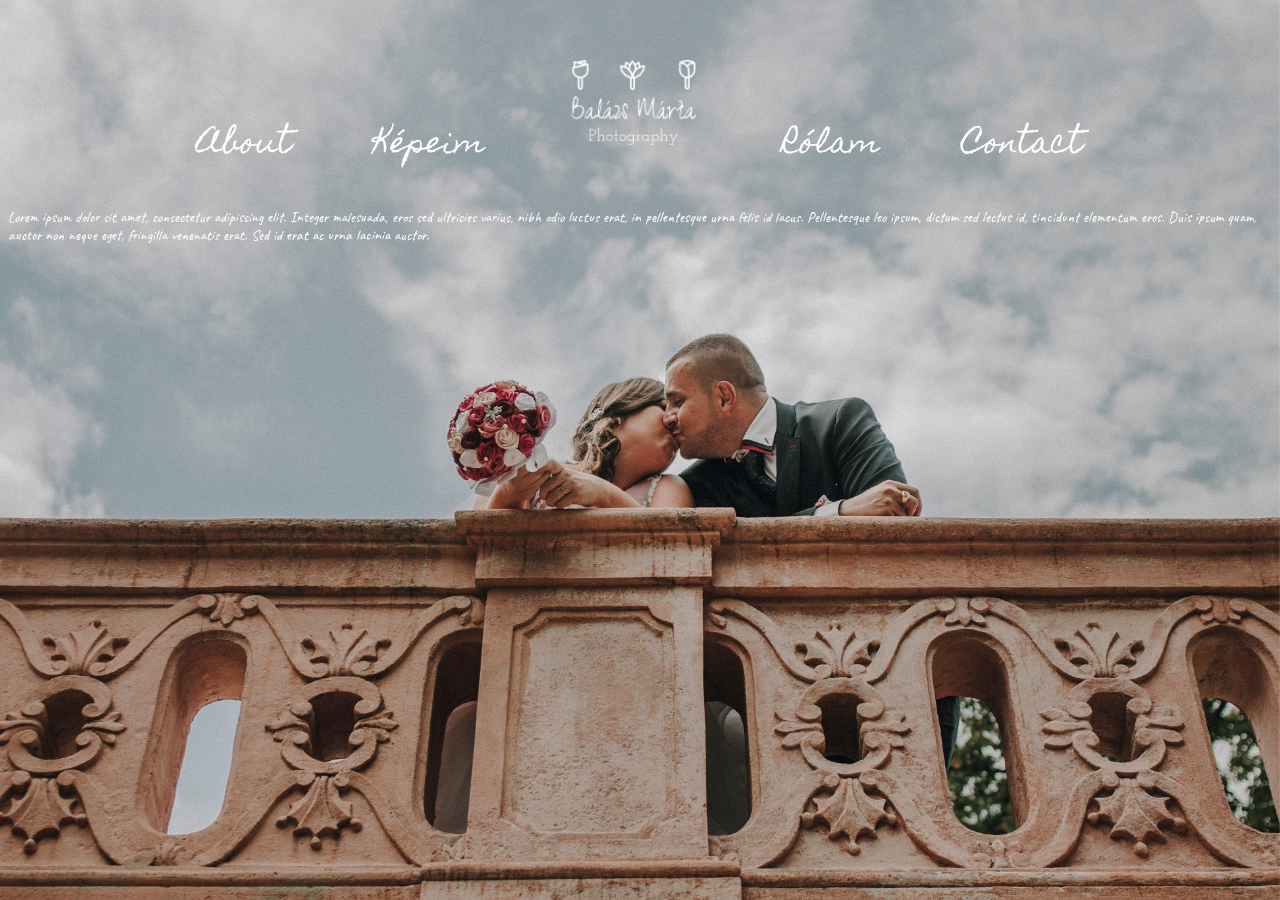
<file: index.html>
<!doctype html>
<html lang="en">

  <head>
    <title>Balázs Márta | Photography</title>
    <meta charset="utf-8">
    <meta name="viewport" content="width=device-width, initial-scale=1, shrink-to-fit=no">
    <link rel="stylesheet" href="https://maxcdn.bootstrapcdn.com/bootstrap/4.0.0-beta.2/css/bootstrap.min.css" integrity="sha384-PsH8R72JQ3SOdhVi3uxftmaW6Vc51MKb0q5P2rRUpPvrszuE4W1povHYgTpBfshb" crossorigin="anonymous">
    <link rel="stylesheet" href="photosstyle.css">
  </head>

  <body>

    <div class="bg-image-index">
    </div>

    <div class="navigation">
      <ul>
        <a href="index.html"><li>About</li></a>
        <a href="photos.html"><li>Képeim</li></a>
        <li><img src="images/tomor/logos/logo.png" id="logopicture"></li>
        <a href="aboutme.html"><li>Rólam</li></a>
        <li>Contact</li>
      </ul>
    </div>

    <div class="welcome-text container-fluid w-50">
      <div class="row text-light text-center font-italic">
        <p class="font-weight-light">Lorem ipsum dolor sit amet, consectetur adipiscing elit. Integer malesuada, eros sed ultricies varius, nibh odio luctus erat,
          in pellentesque urna felis id lacus. Pellentesque leo ipsum, dictum sed lectus id, tincidunt elementum eros. Duis ipsum quam, auctor
          non neque eget, fringilla venenatis erat. Sed id erat ac urna lacinia auctor.</p>
      </div>
    </div>



    <script src="https://code.jquery.com/jquery-3.2.1.slim.min.js" integrity="sha384-KJ3o2DKtIkvYIK3UENzmM7KCkRr/rE9/Qpg6aAZGJwFDMVNA/GpGFF93hXpG5KkN" crossorigin="anonymous"></script>
    <script src="https://cdnjs.cloudflare.com/ajax/libs/popper.js/1.12.3/umd/popper.min.js" integrity="sha384-vFJXuSJphROIrBnz7yo7oB41mKfc8JzQZiCq4NCceLEaO4IHwicKwpJf9c9IpFgh" crossorigin="anonymous"></script>
    <script src="https://maxcdn.bootstrapcdn.com/bootstrap/4.0.0-beta.2/js/bootstrap.min.js" integrity="sha384-alpBpkh1PFOepccYVYDB4do5UnbKysX5WZXm3XxPqe5iKTfUKjNkCk9SaVuEZflJ" crossorigin="anonymous"></script>

  </body>

</html>
</file>
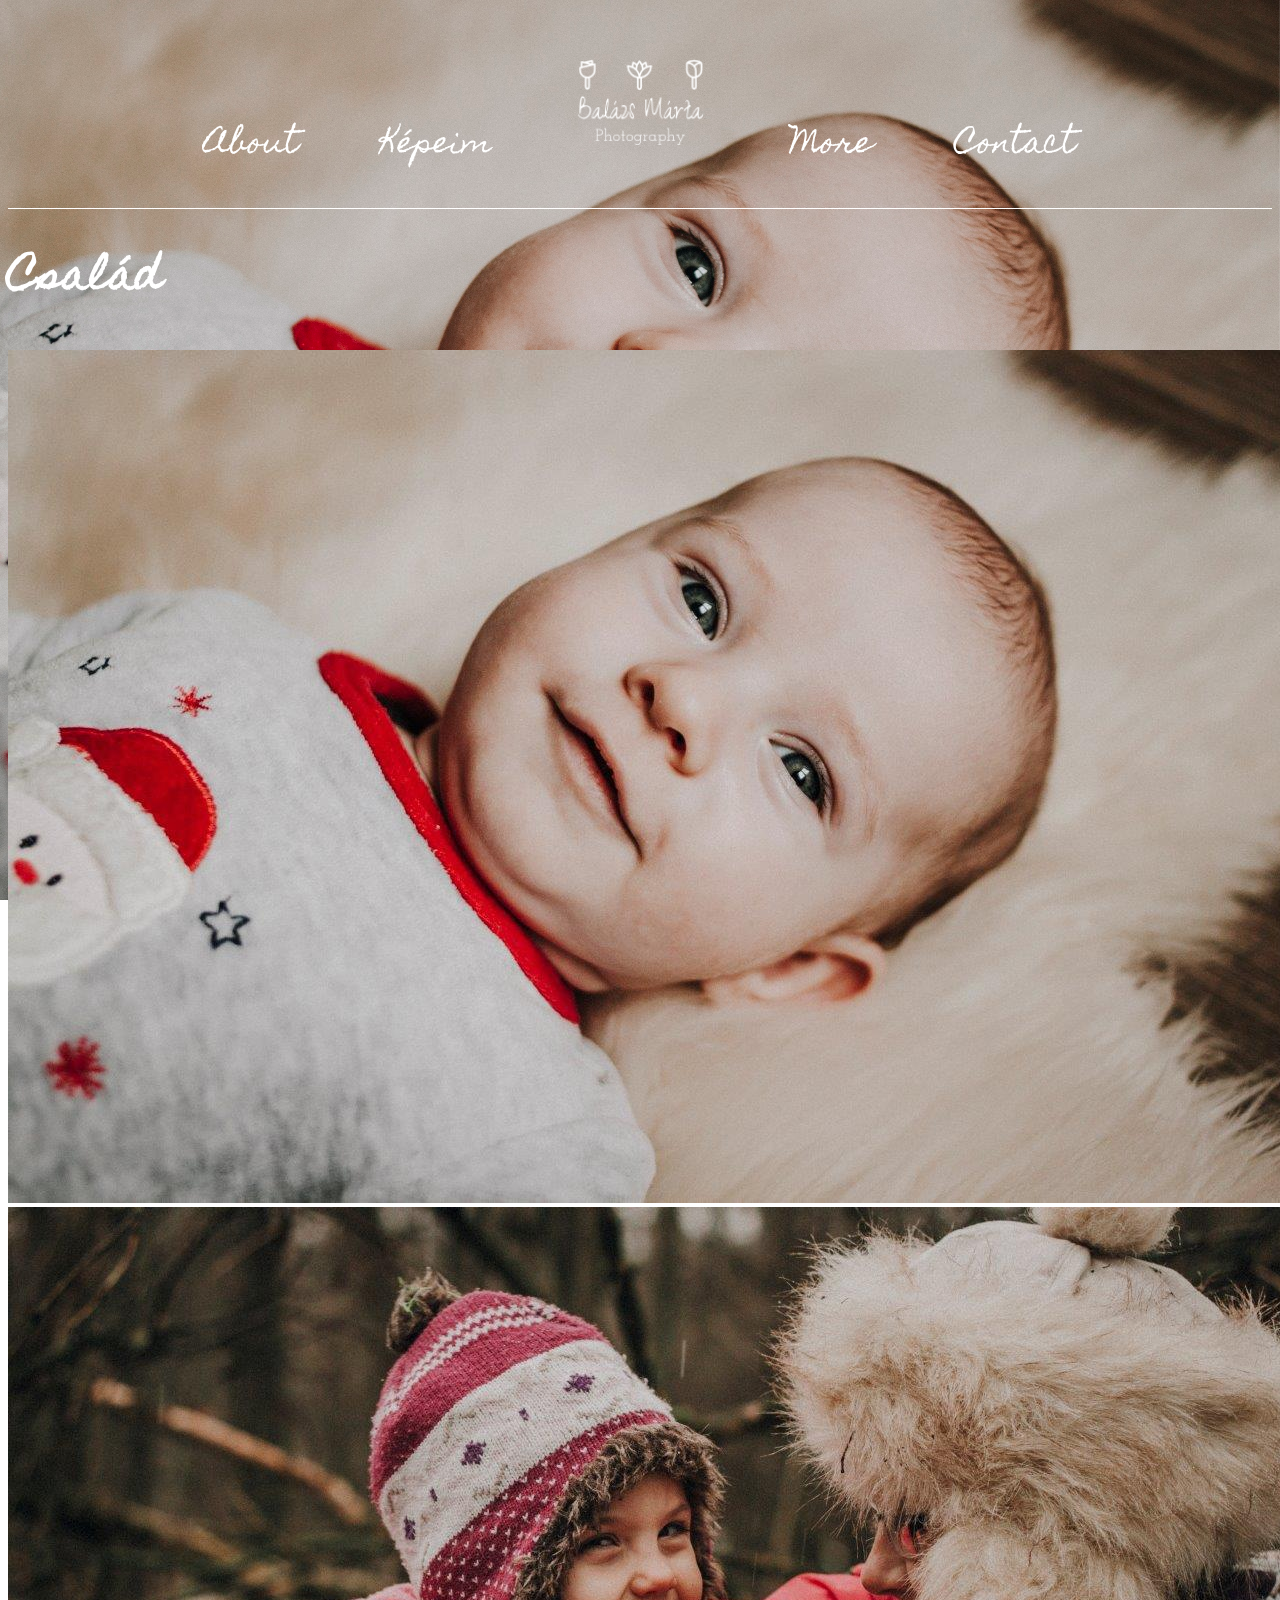
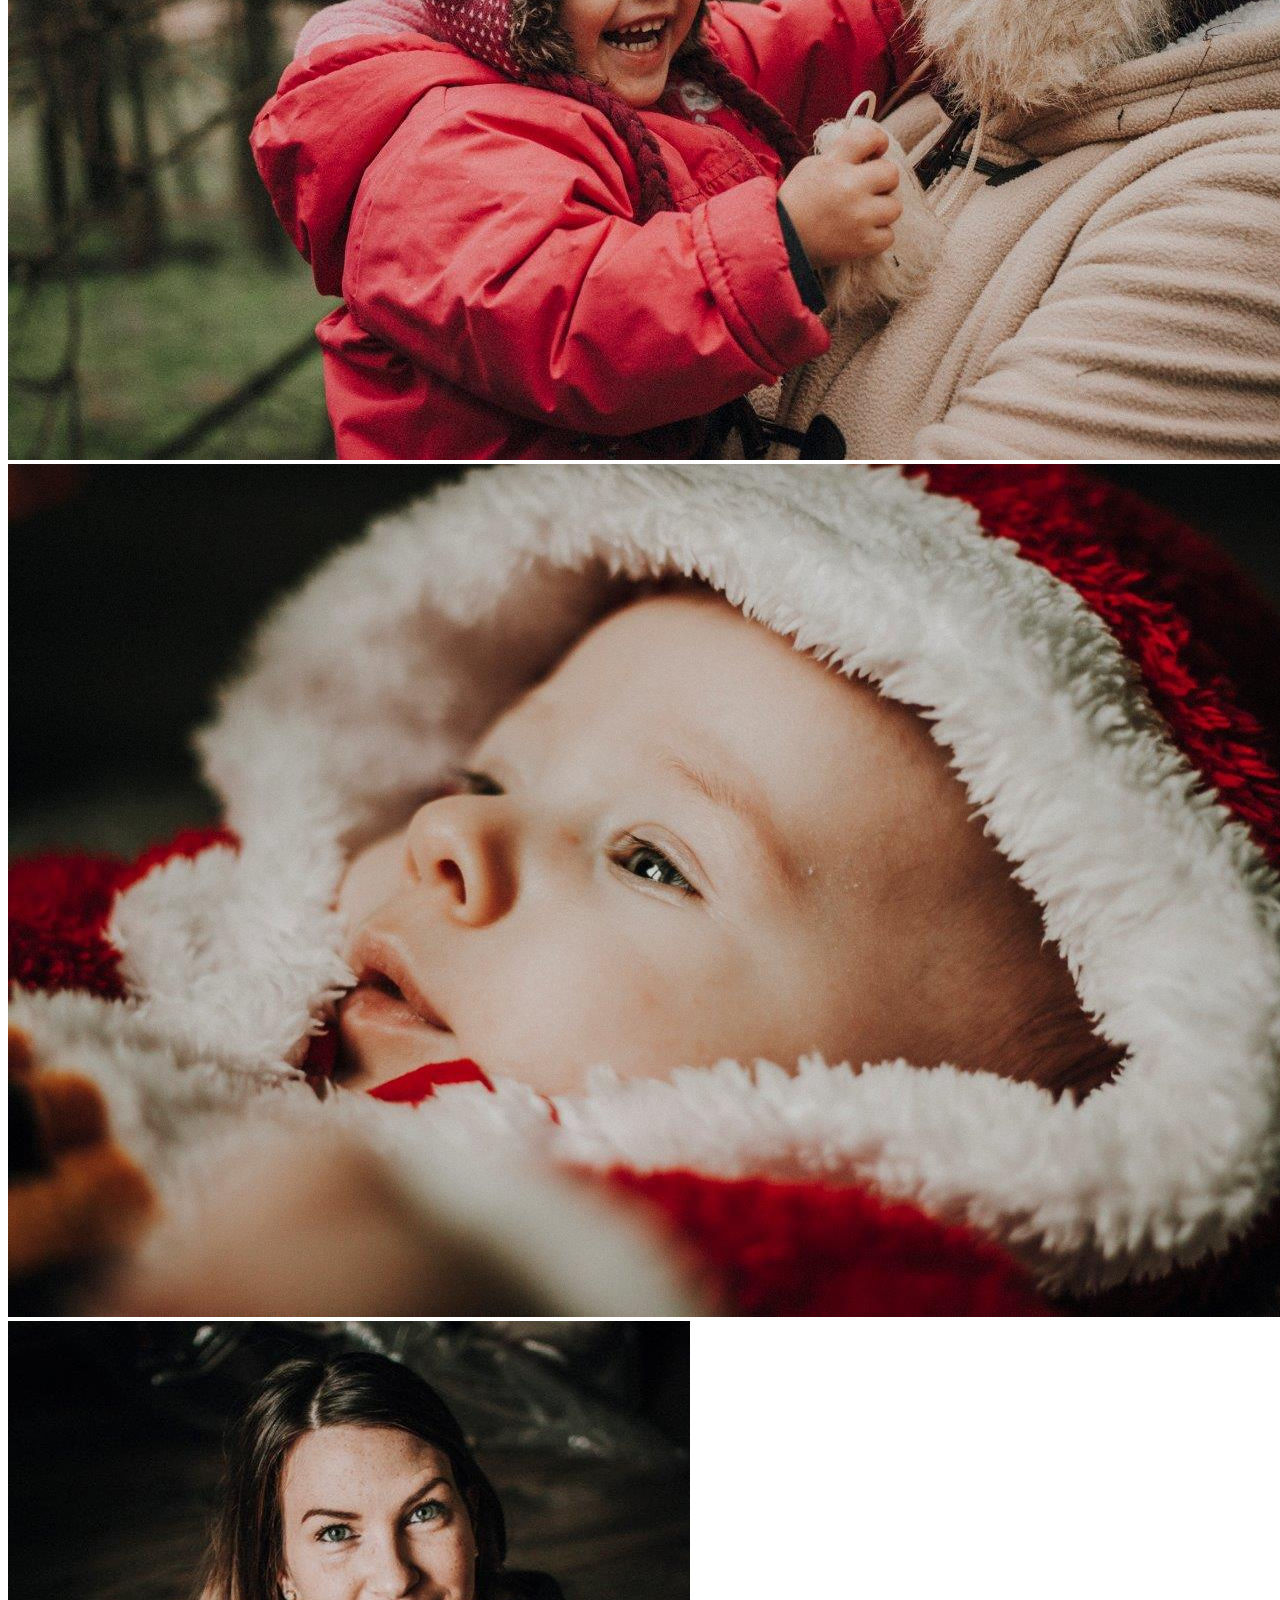
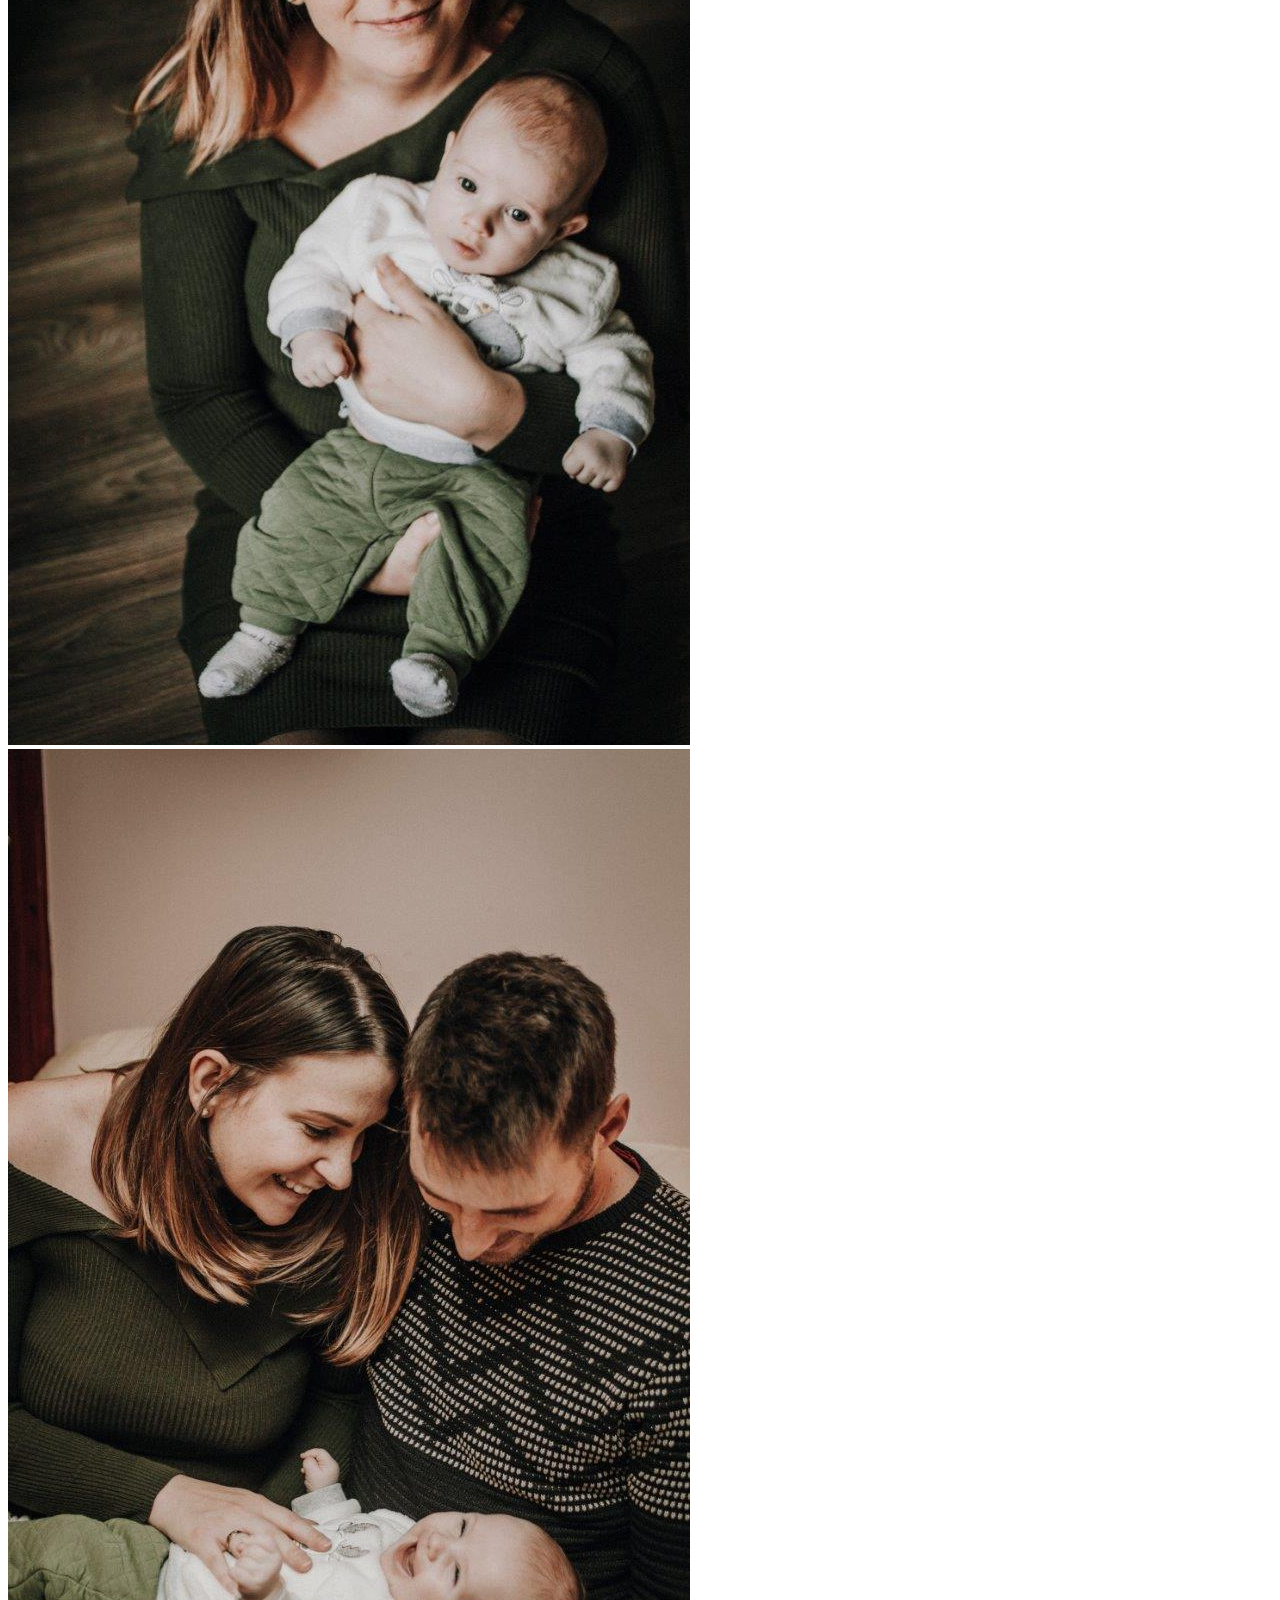
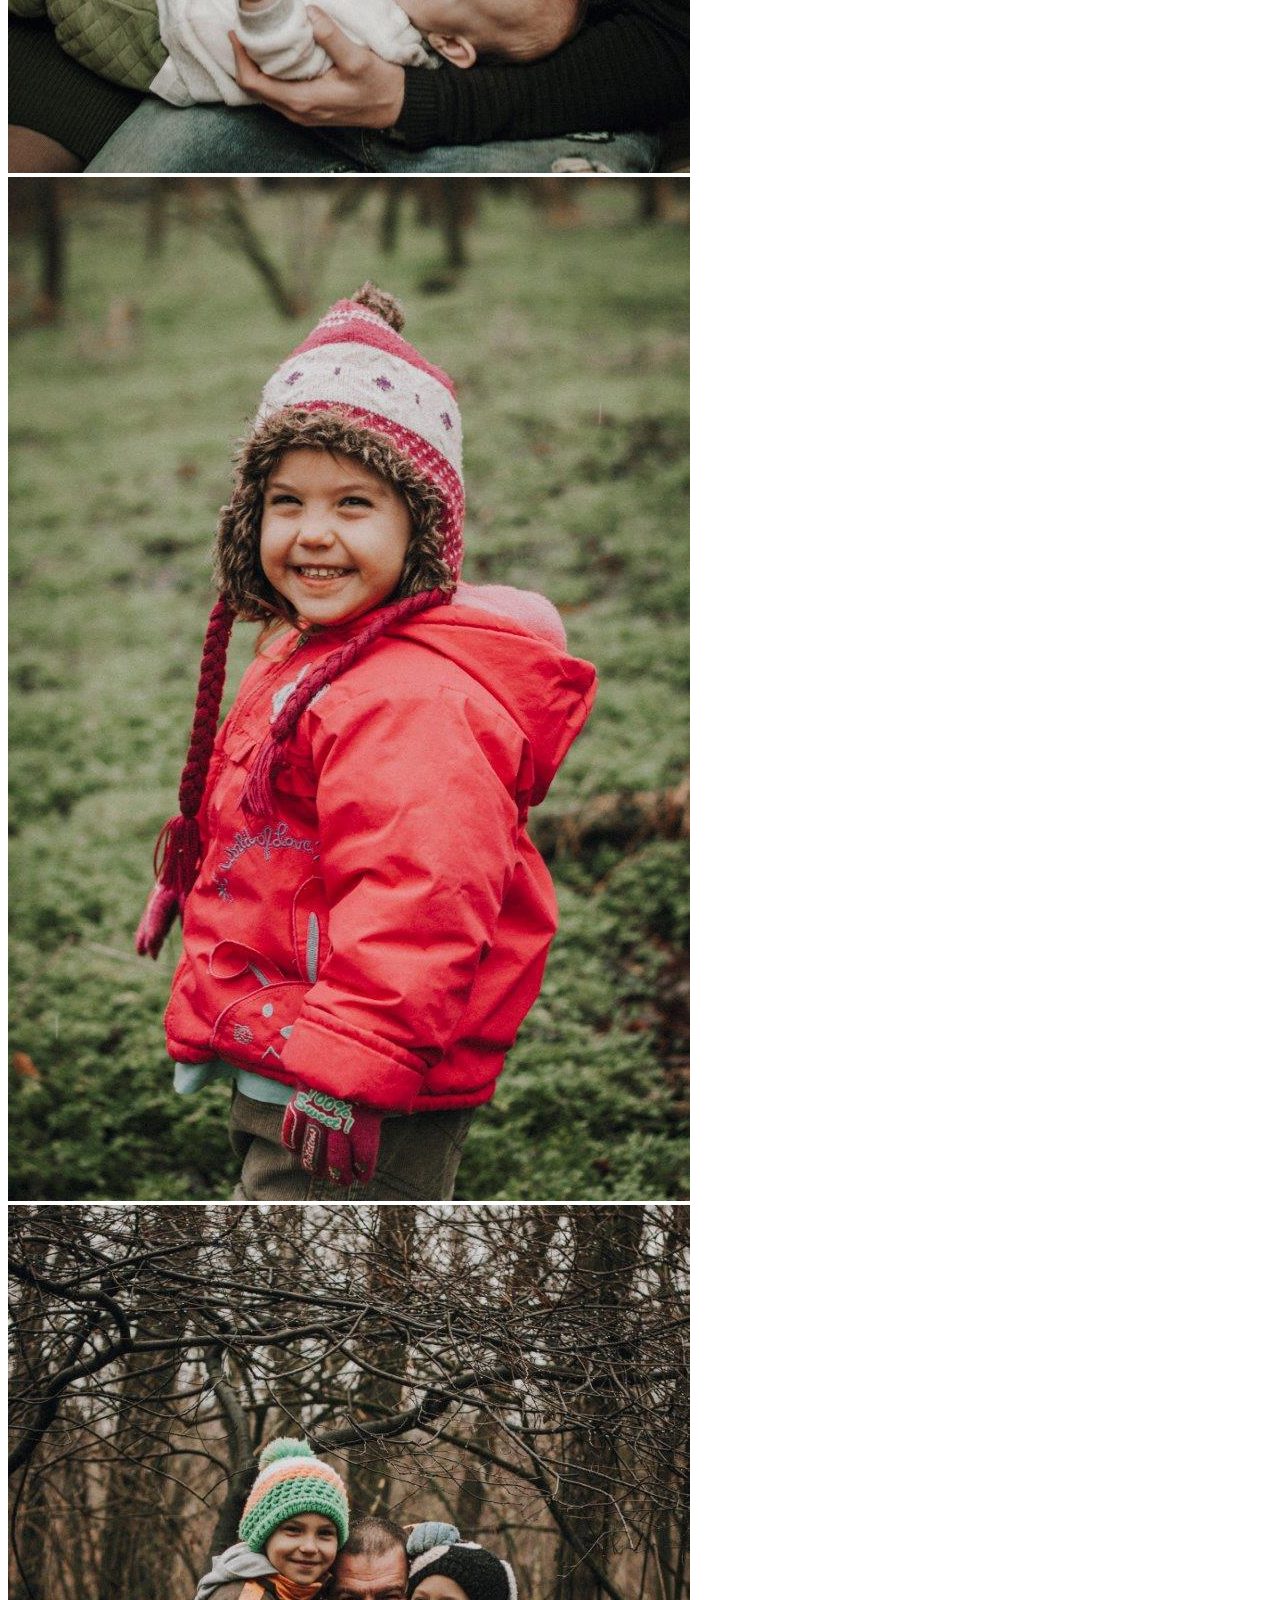
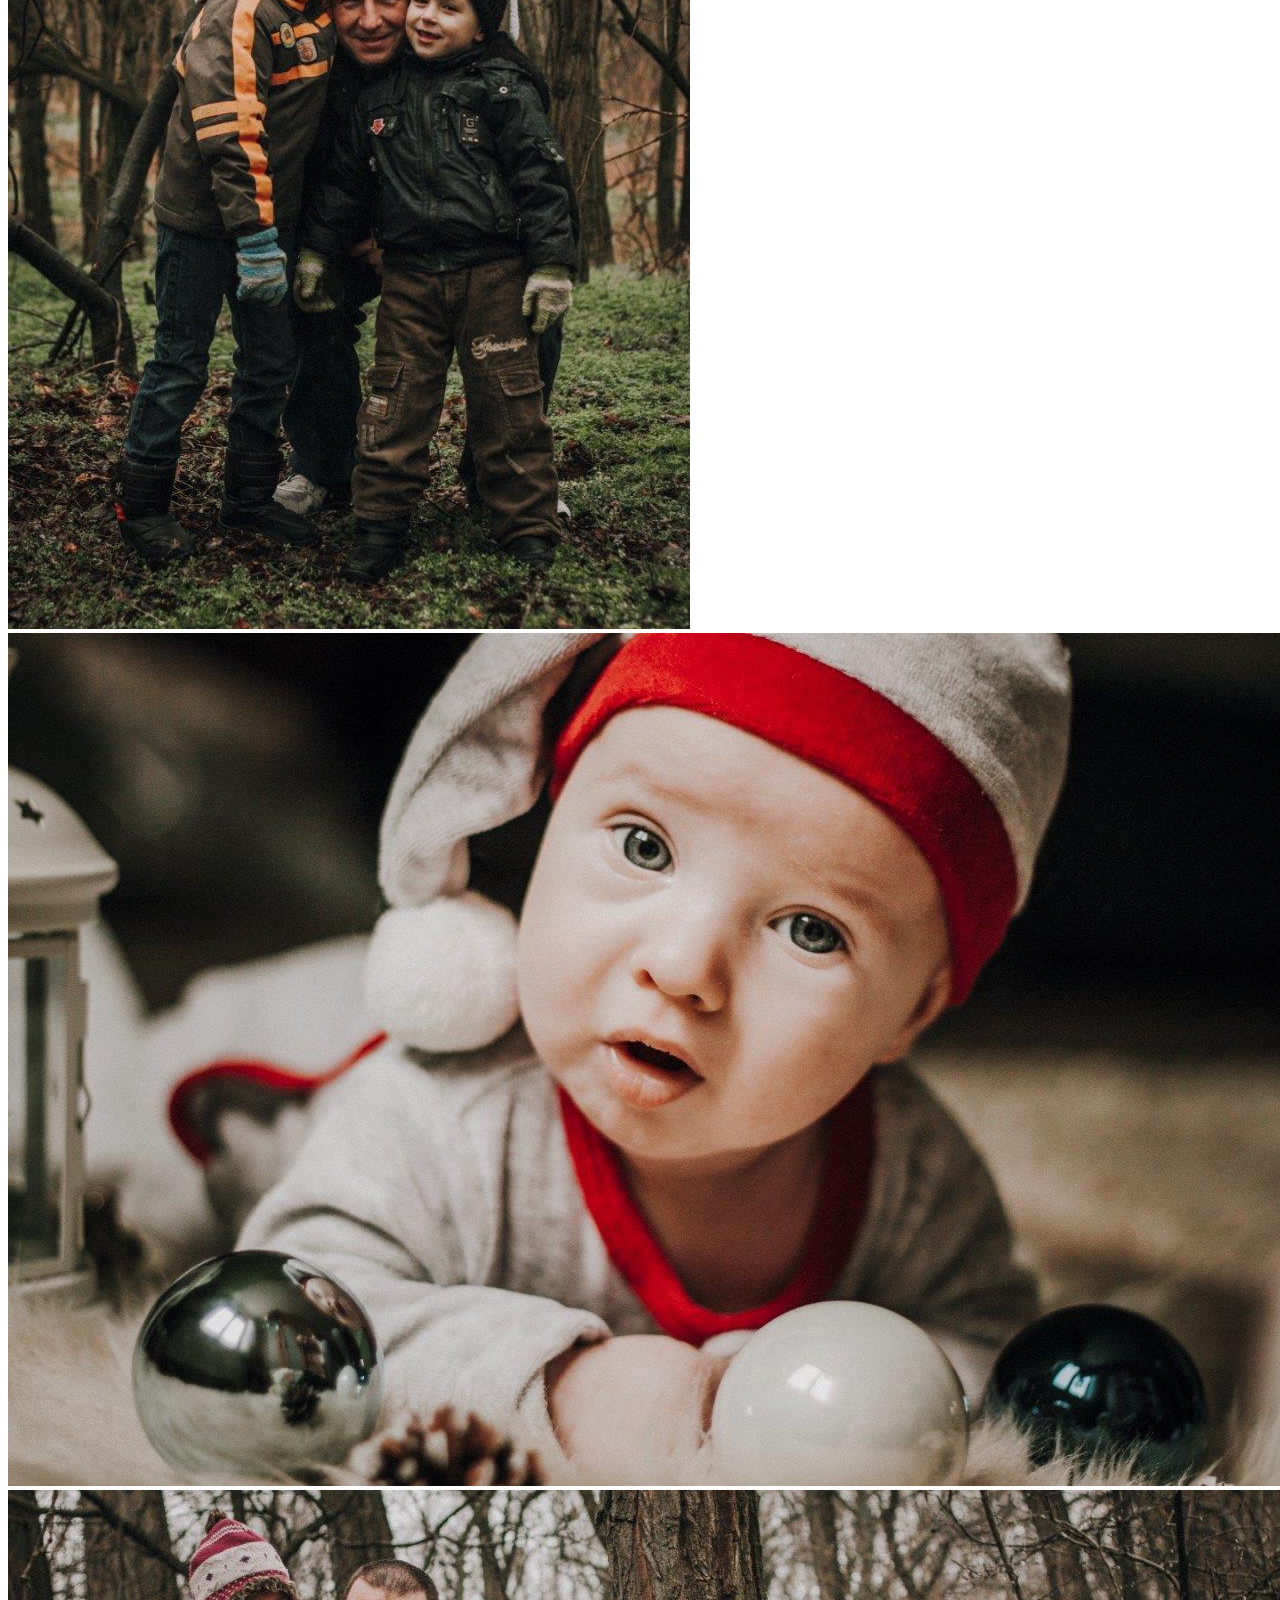
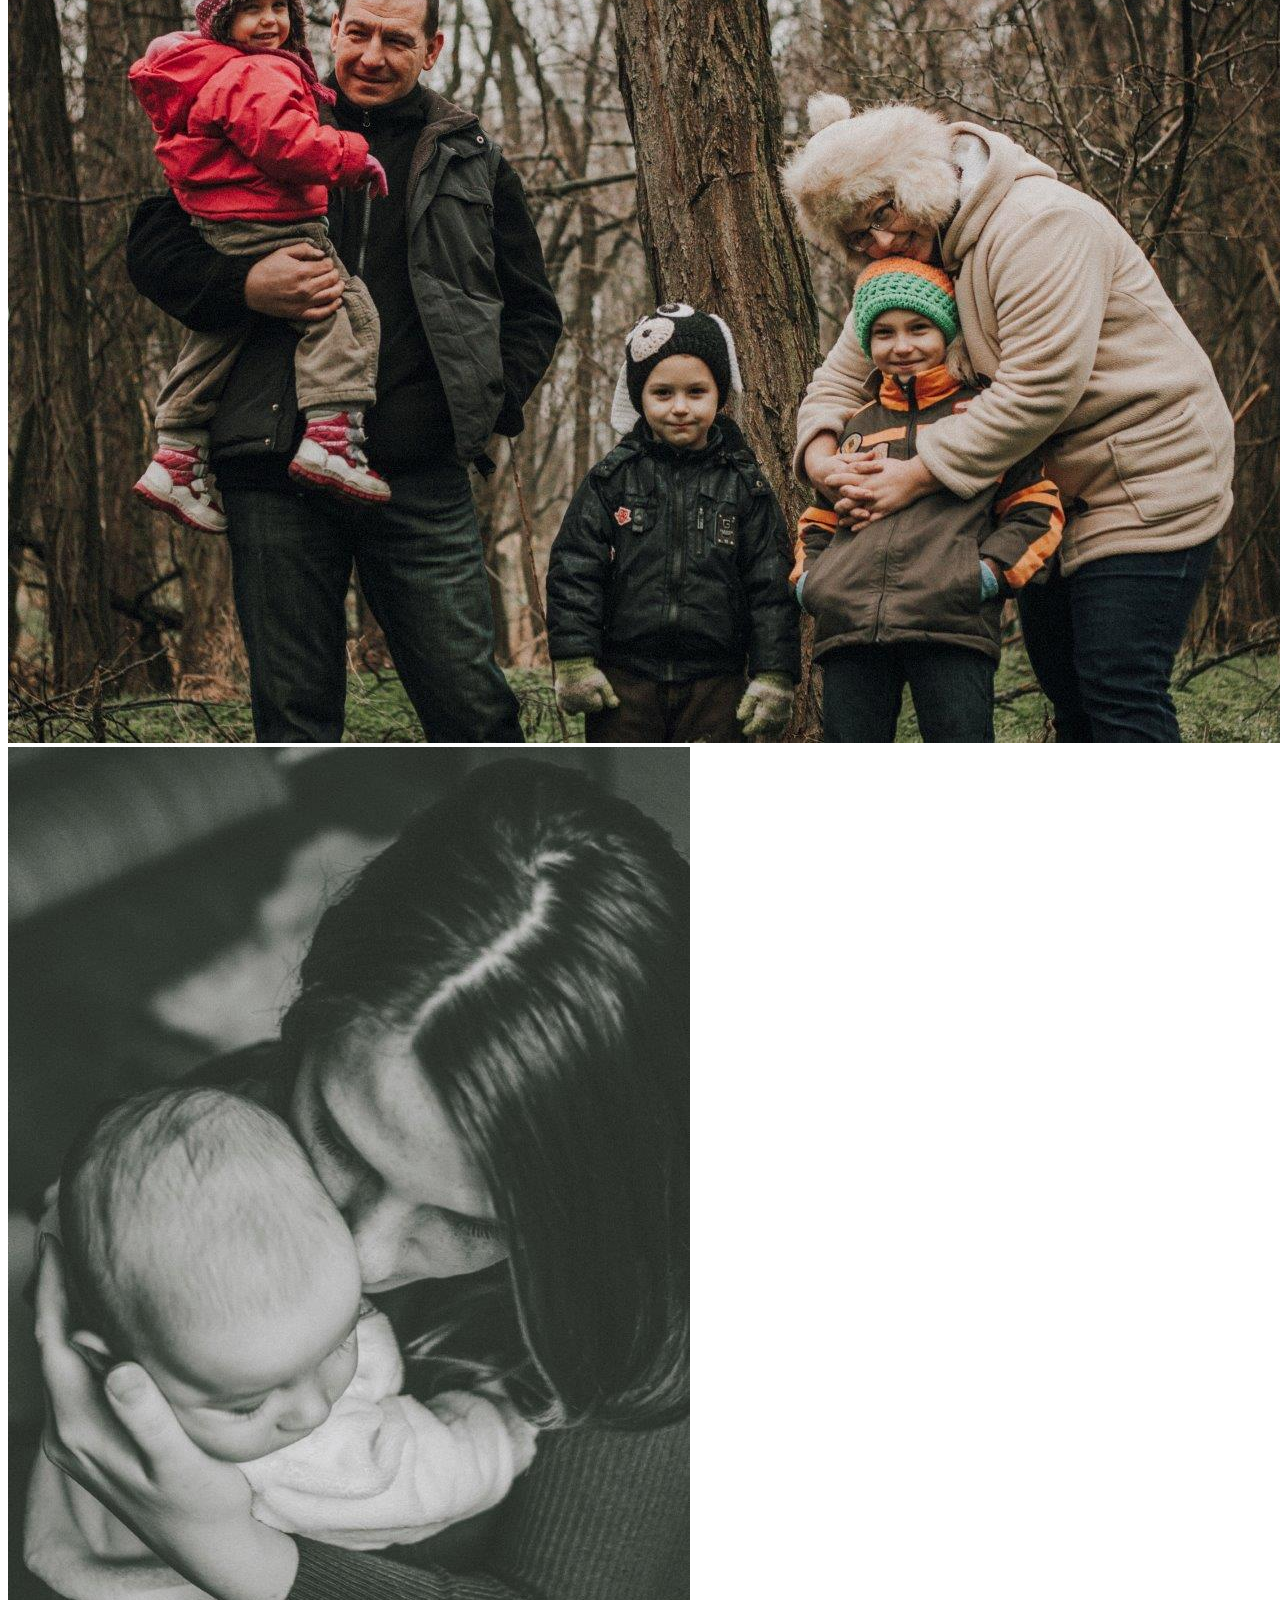
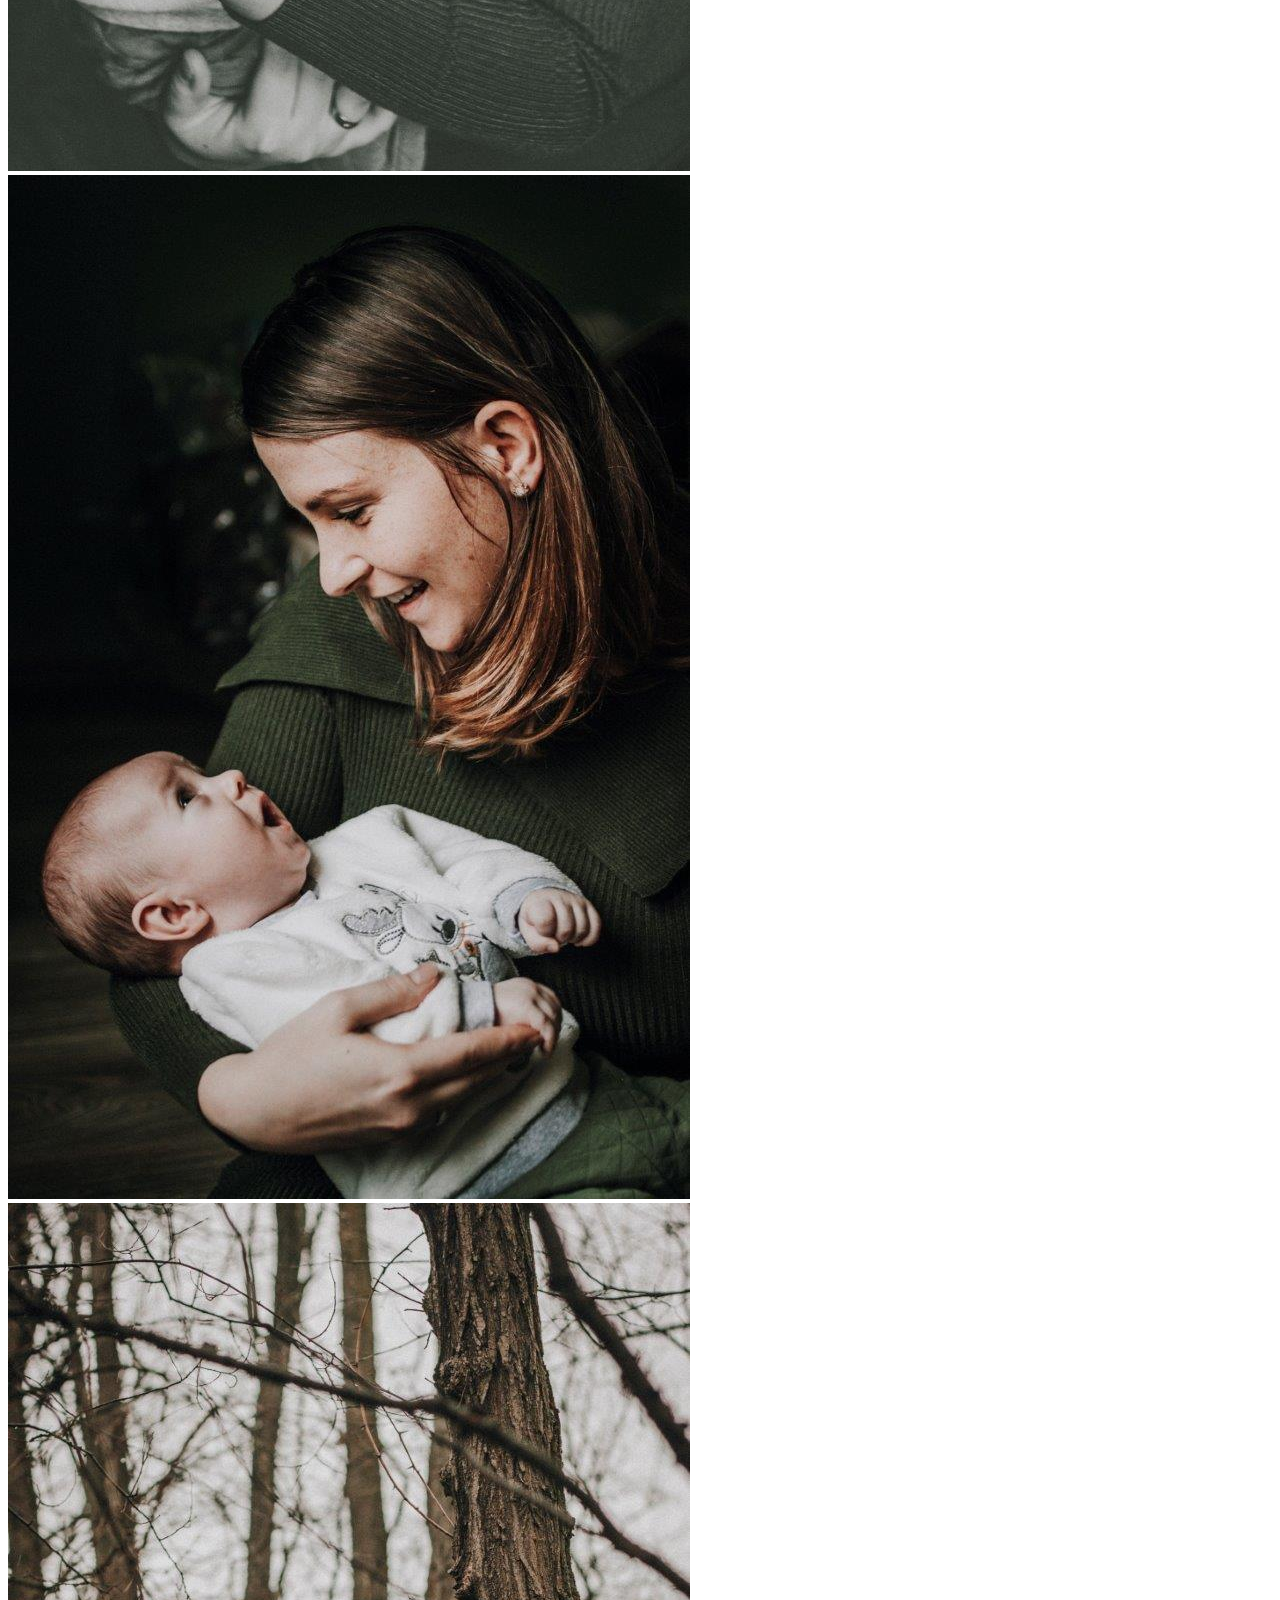
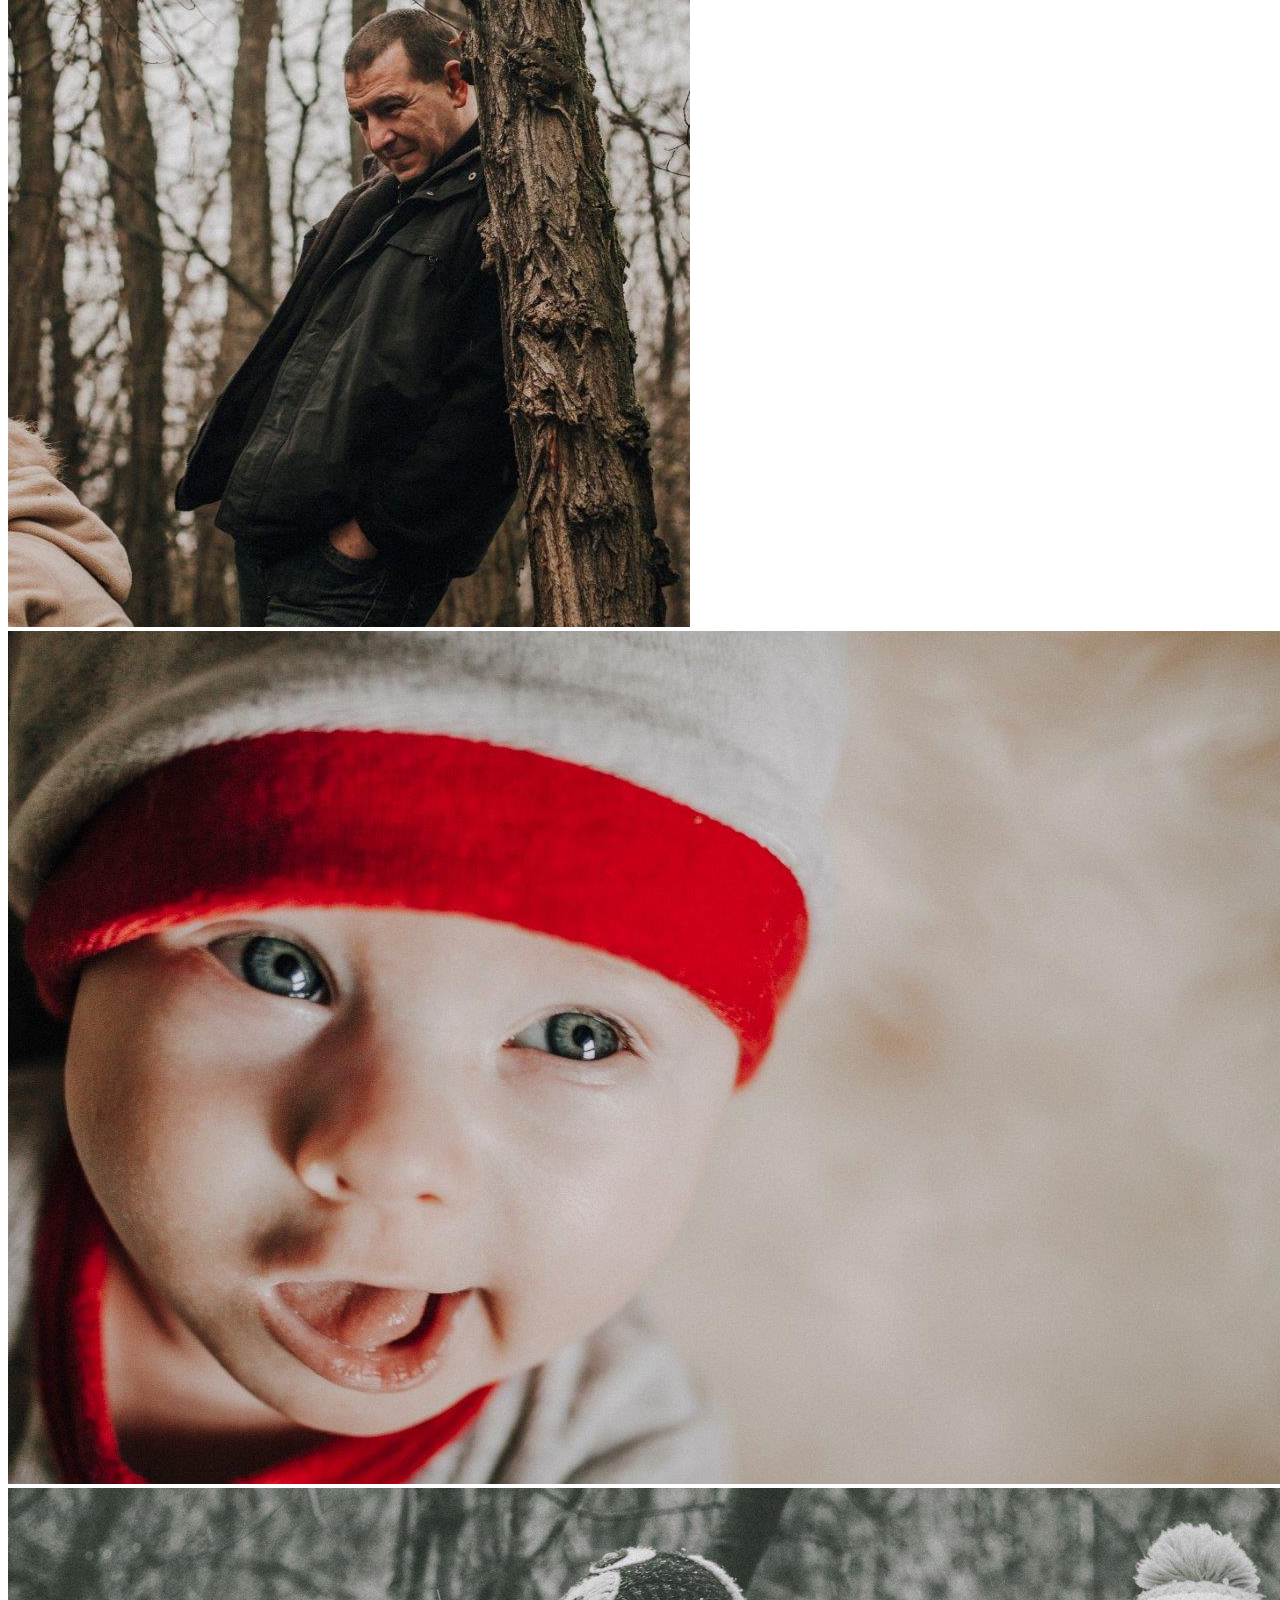
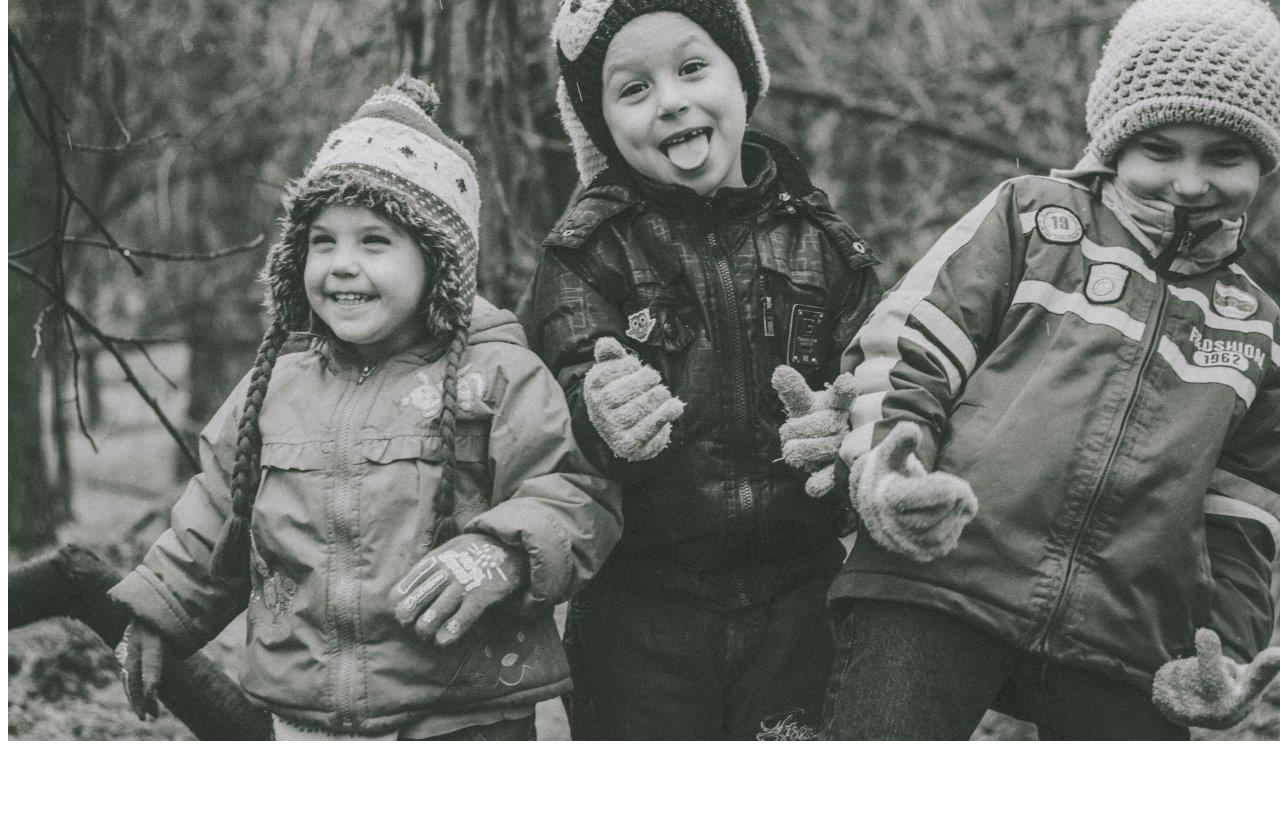
<file: csalad.html>
<!doctype html>
<html lang="en">

  <head>
    <title>Balázs Márta | Photography</title>
    <meta charset="utf-8">
    <meta name="viewport" content="width=device-width, initial-scale=1, shrink-to-fit=no">
    <link rel="stylesheet" href="https://maxcdn.bootstrapcdn.com/bootstrap/4.0.0-beta.2/css/bootstrap.min.css" integrity="sha384-PsH8R72JQ3SOdhVi3uxftmaW6Vc51MKb0q5P2rRUpPvrszuE4W1povHYgTpBfshb" crossorigin="anonymous">
    <link rel="stylesheet" href="photosstyle.css">
  </head>

  <body>

    <div class="bg-image-csalad">
    </div>

    <div class="navigation">
      <ul>
        <a href="index.html"><li>About</li></a>
        <a href="photos.html"><li>Képeim</li></a>
        <li><img src="images/tomor/logos/logo.png" id="logopicture"></li>
        <li>More</li>
        <li>Contact</li>
      </ul>
    </div>

    <div class="container-fluid w-75">
      <div class="eskuvogrid pt-5 pb-5">
        <div class="row">
          <div class="col text-center mb-4">
            <h1>Család</h1>
          </div>
        </div>
        <div class="row mb-4">
          <div class="col-12 col-md-4">
            <img class="img-fluid img-thumbnail" src="images/tomor/csalad/csalad (1).jpg">
          </div>
          <div class="col-12 col-md-4">
            <img class="img-fluid img-thumbnail" src="images/tomor/csalad/csalad (18).jpg">
          </div>
          <div class="col-12 col-md-4">
            <img class="img-fluid img-thumbnail" src="images/tomor/csalad/csalad (4).jpg">
          </div>
        </div>
        <div class="row mb-4">
          <div class="col-12 col-md-3">
            <img class="img-fluid img-thumbnail" src="images/tomor/csalad/csalad (6).jpg">
          </div>
          <div class="col-12 col-md-3">
            <img class="img-fluid img-thumbnail" src="images/tomor/csalad/csalad (10).jpg">
          </div>
          <div class="col-12 col-md-3">
            <img class="img-fluid img-thumbnail" src="images/tomor/csalad/csalad (12).jpg">
          </div>
          <div class="col-12 col-md-3">
            <img class="img-fluid img-thumbnail" src="images/tomor/csalad/csalad (17).jpg">
          </div>
        </div>
        <div class="row mb-4">
          <div class="col-12 col-md-6">
            <img class="img-fluid img-thumbnail" src="images/tomor/csalad/csalad (3).jpg">
          </div>
          <div class="col-12 col-md-6">
            <img class="img-fluid img-thumbnail" src="images/tomor/csalad/csalad (11).jpg">
          </div>
        </div>
        <div class="row mb-4">
          <div class="col-12 col-md-4">
            <img class="img-fluid img-thumbnail" src="images/tomor/csalad/csalad (9).jpg">
          </div>
          <div class="col-12 col-md-4">
            <img class="img-fluid img-thumbnail" src="images/tomor/csalad/csalad (7).jpg">
          </div>
          <div class="col-12 col-md-4">
            <img class="img-fluid img-thumbnail" src="images/tomor/csalad/csalad (16).jpg">
          </div>
        </div>
        <div class="row mb-4">
          <div class="col-12 col-md-6">
            <img class="img-fluid img-thumbnail" src="images/tomor/csalad/csalad (2).jpg">
          </div>
          <div class="col-12 col-md-6">
            <img class="img-fluid img-thumbnail" src="images/tomor/csalad/csalad (13).jpg">
          </div>
        </div>
      </div>
        <div class="row mb-4 mt-4">
          <div class="col text-center">
            <a href="photos.html"><img id="arrow" src="images/tomor/logos/arrow.png"></a>
          </div>
      </div>
    </div>


    <script src="https://code.jquery.com/jquery-3.2.1.slim.min.js" integrity="sha384-KJ3o2DKtIkvYIK3UENzmM7KCkRr/rE9/Qpg6aAZGJwFDMVNA/GpGFF93hXpG5KkN" crossorigin="anonymous"></script>
    <script src="https://cdnjs.cloudflare.com/ajax/libs/popper.js/1.12.3/umd/popper.min.js" integrity="sha384-vFJXuSJphROIrBnz7yo7oB41mKfc8JzQZiCq4NCceLEaO4IHwicKwpJf9c9IpFgh" crossorigin="anonymous"></script>
    <script src="https://maxcdn.bootstrapcdn.com/bootstrap/4.0.0-beta.2/js/bootstrap.min.js" integrity="sha384-alpBpkh1PFOepccYVYDB4do5UnbKysX5WZXm3XxPqe5iKTfUKjNkCk9SaVuEZflJ" crossorigin="anonymous"></script>

  </body>

</html>
</file>
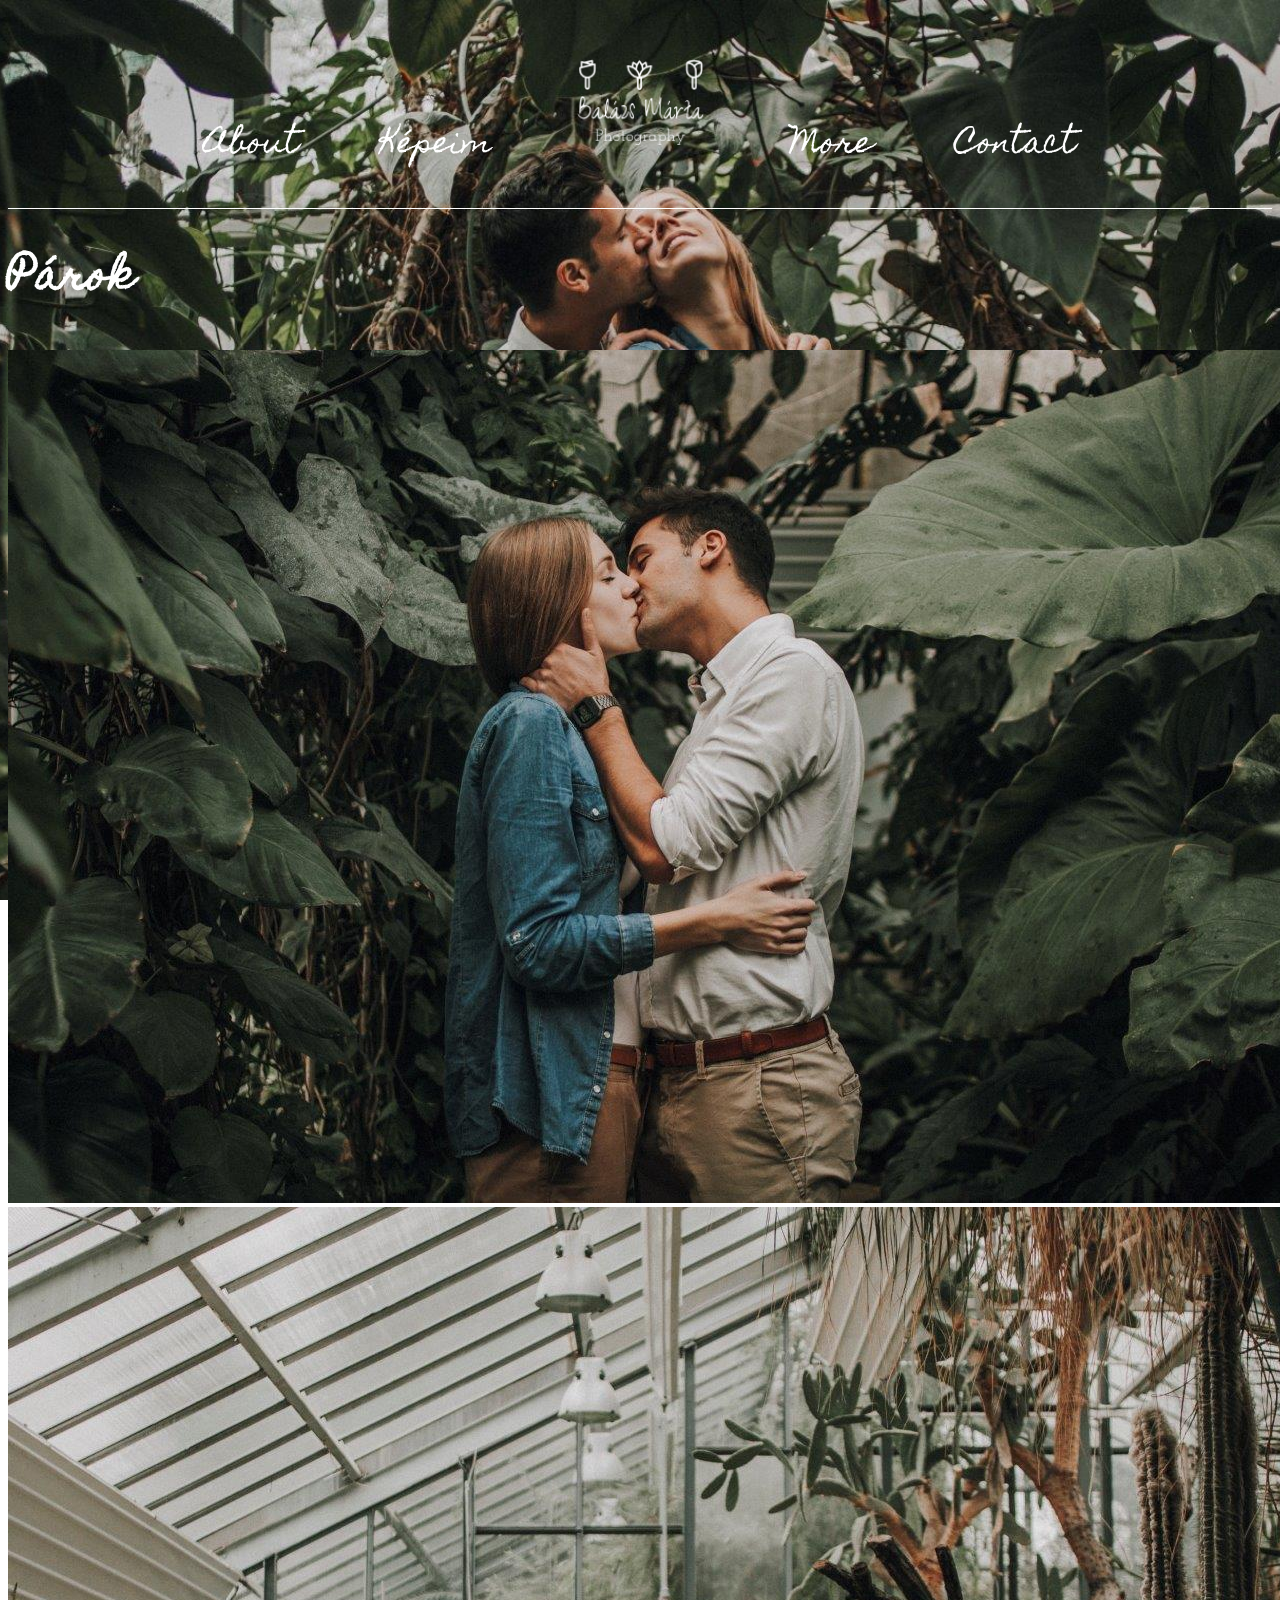
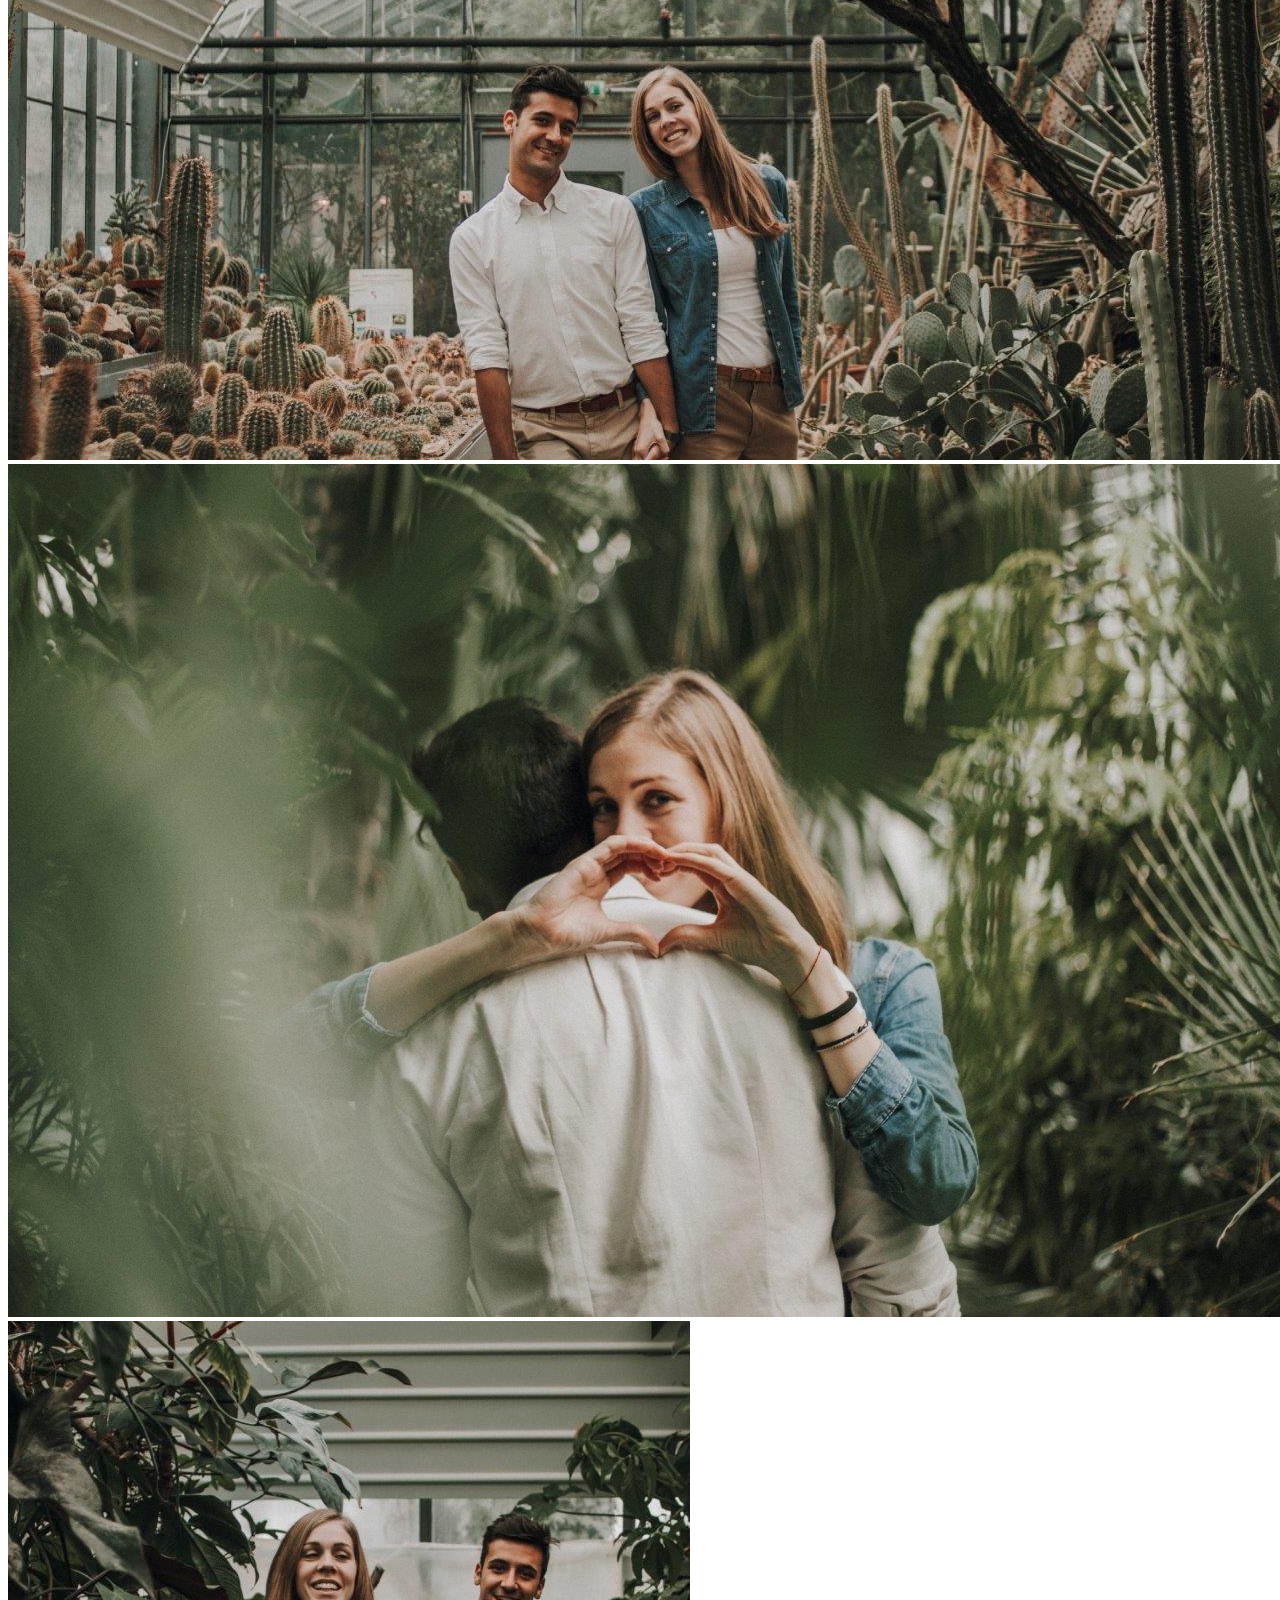
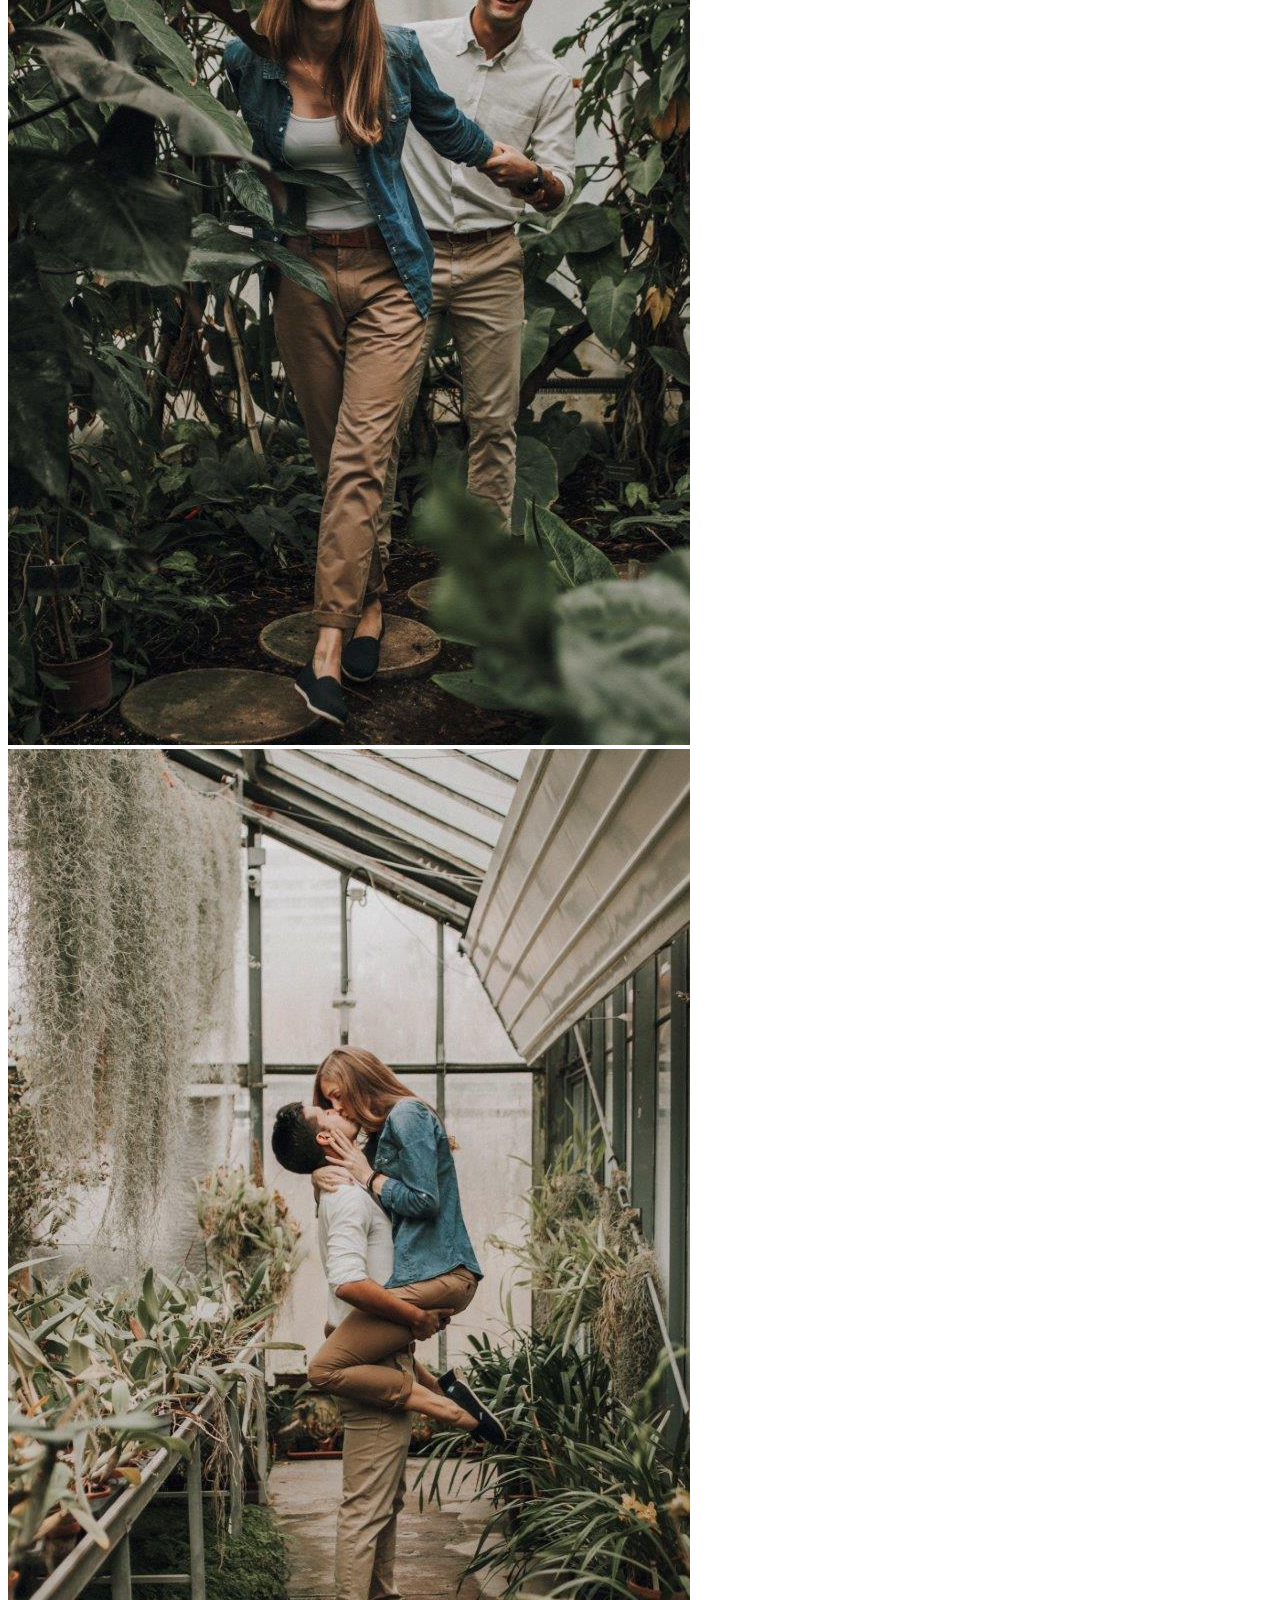
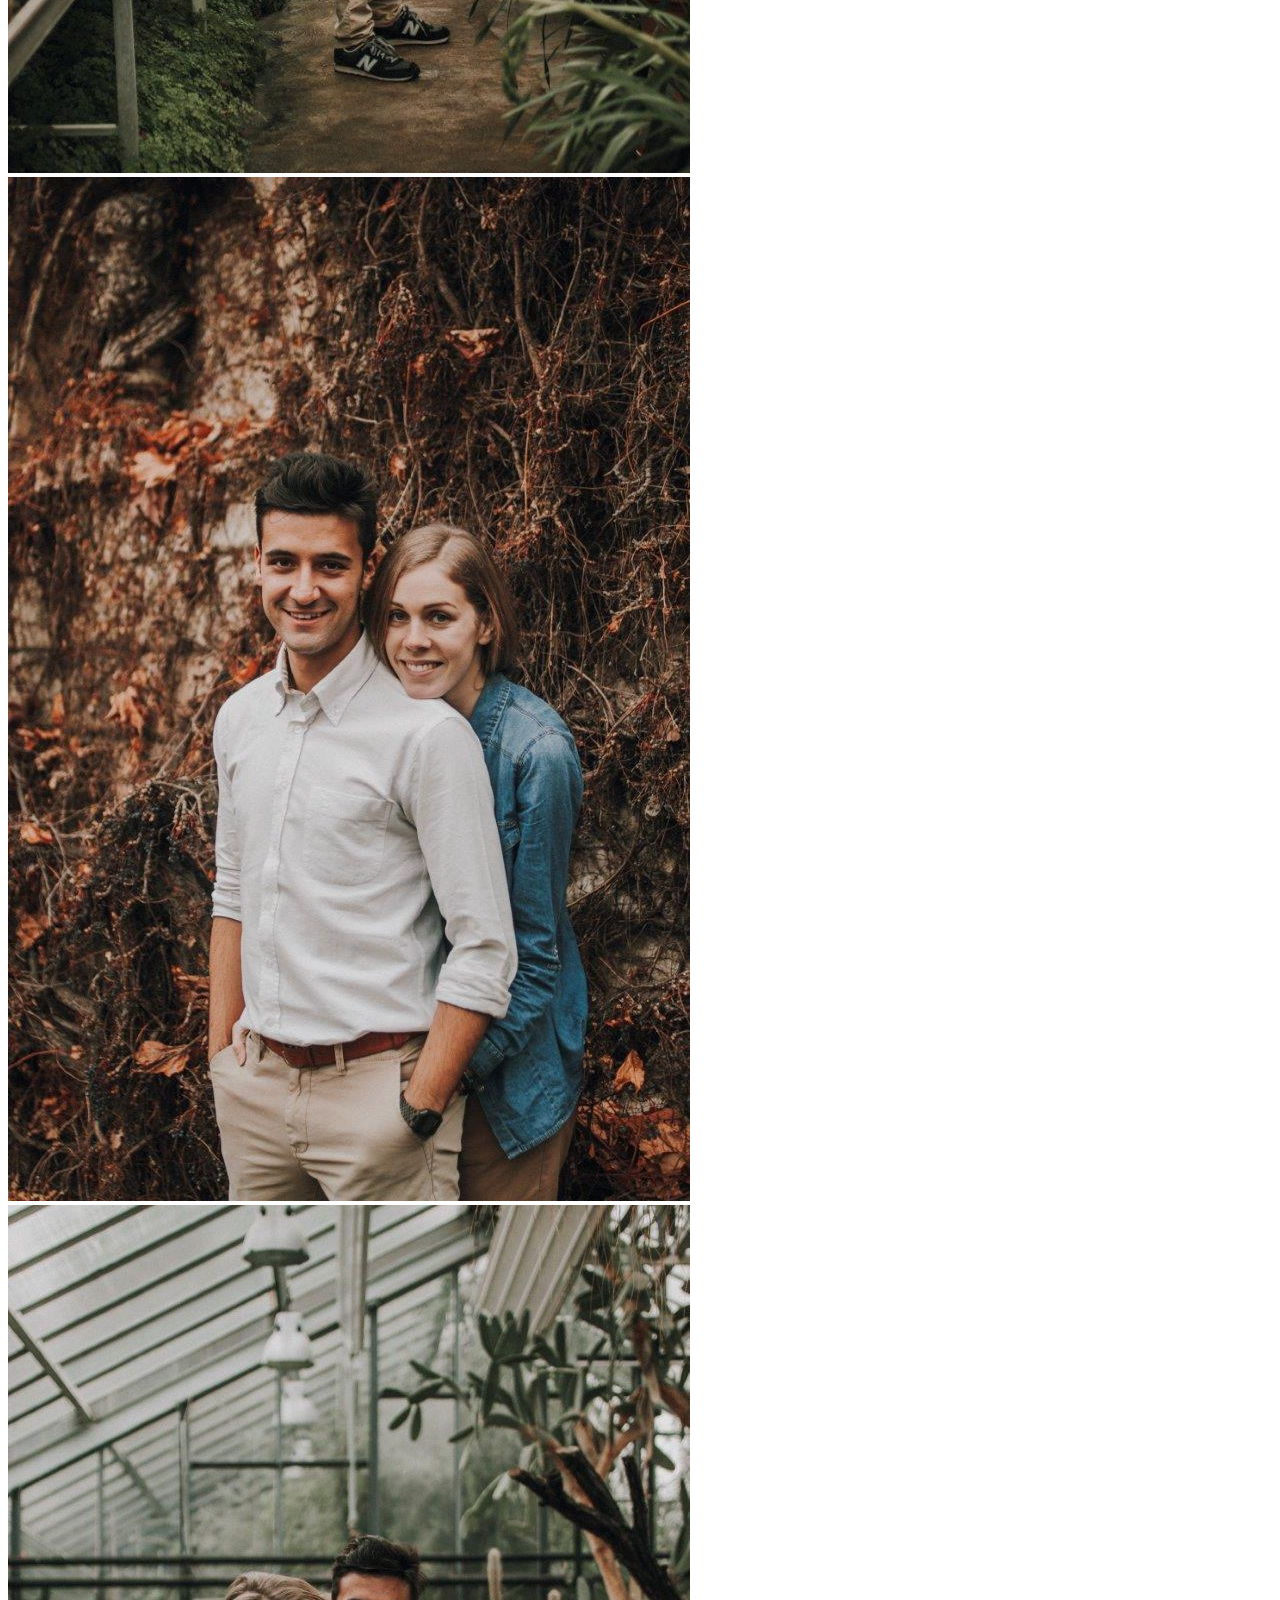
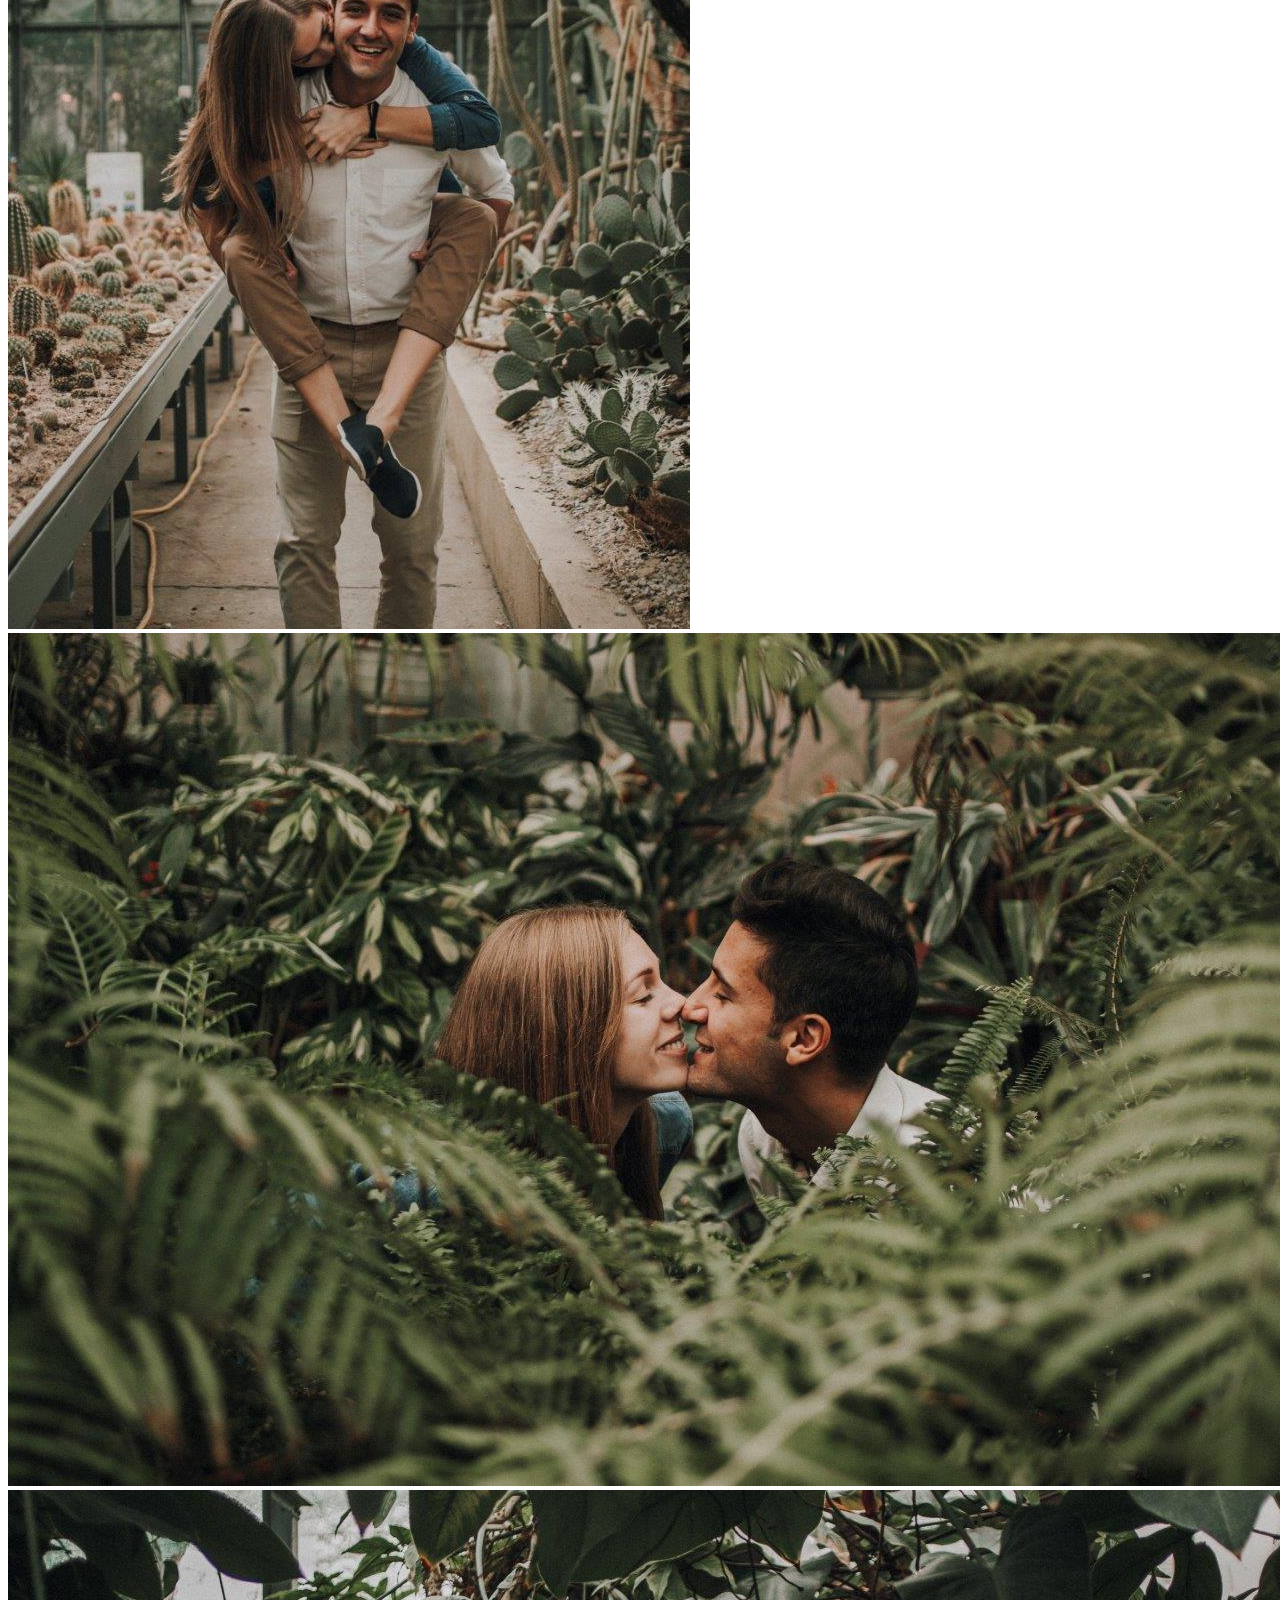
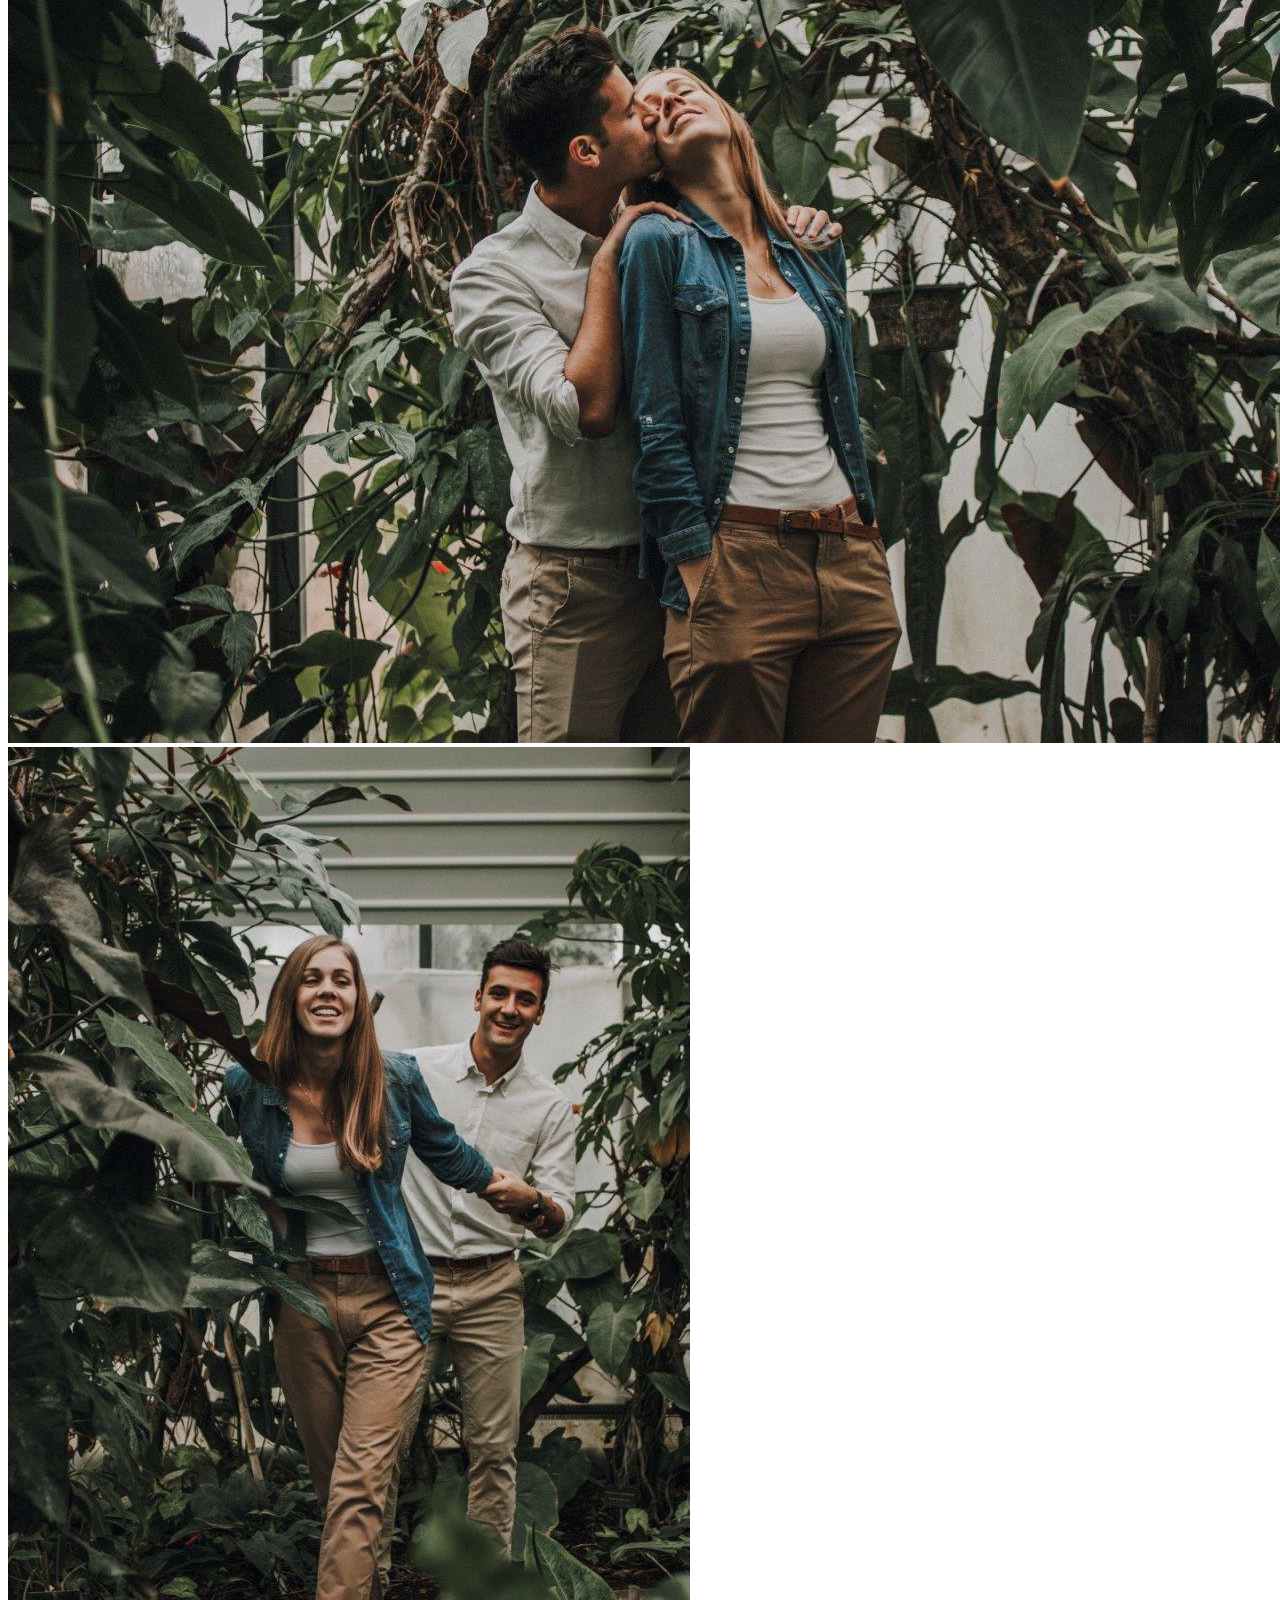
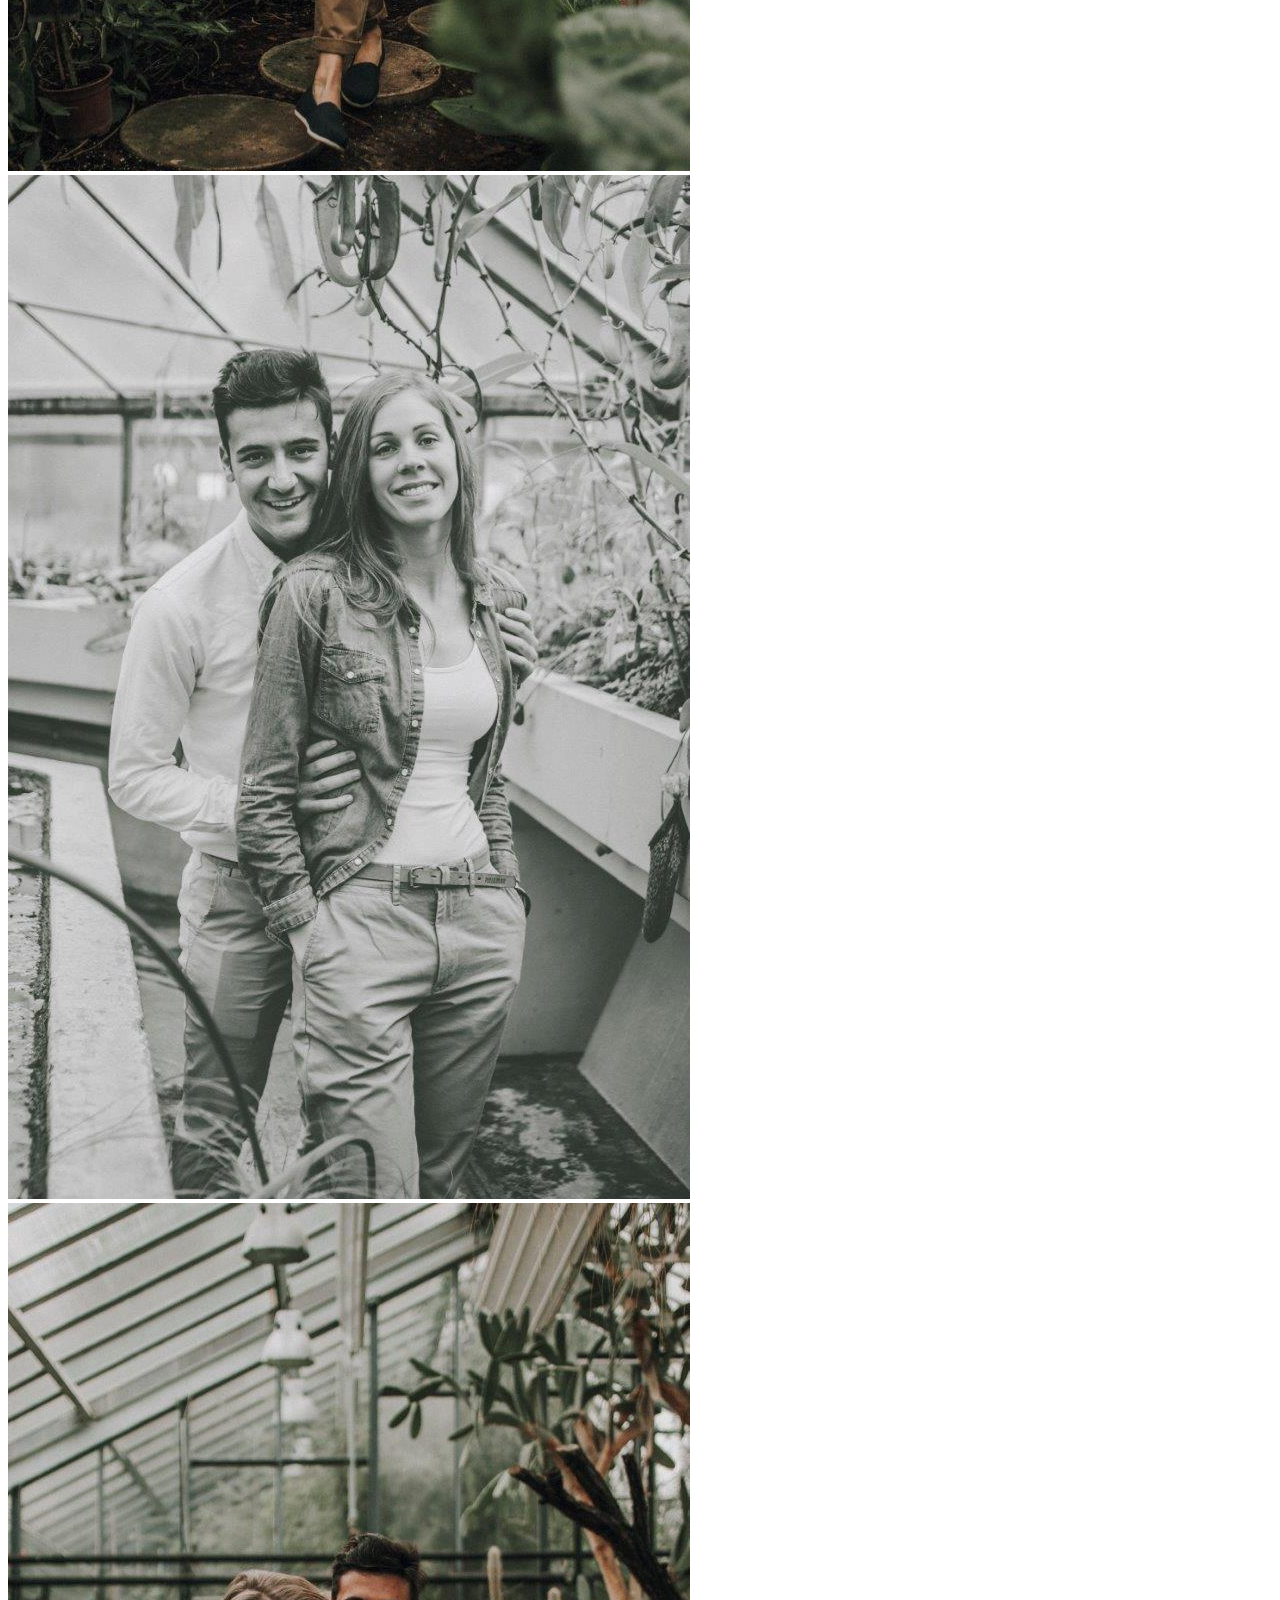
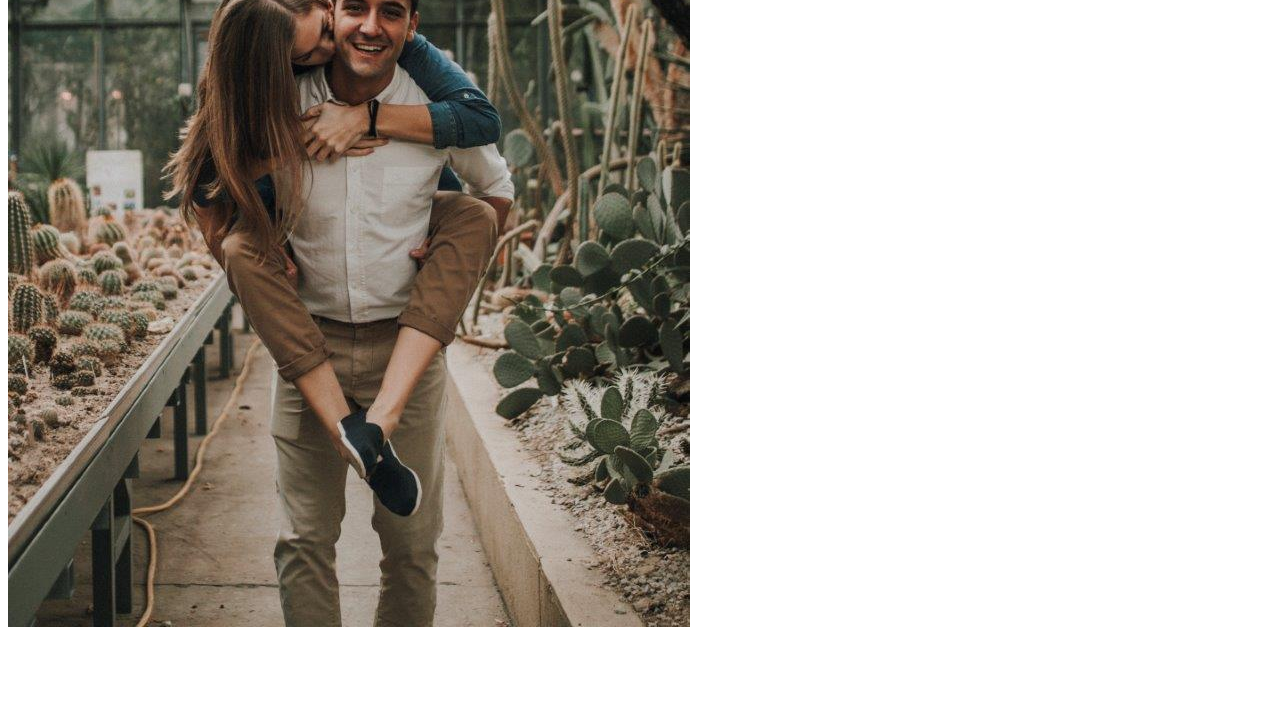
<file: parok.html>
<!doctype html>
<html lang="en">

  <head>
    <title>Balázs Márta | Photography</title>
    <meta charset="utf-8">
    <meta name="viewport" content="width=device-width, initial-scale=1, shrink-to-fit=no">
    <link rel="stylesheet" href="https://maxcdn.bootstrapcdn.com/bootstrap/4.0.0-beta.2/css/bootstrap.min.css" integrity="sha384-PsH8R72JQ3SOdhVi3uxftmaW6Vc51MKb0q5P2rRUpPvrszuE4W1povHYgTpBfshb" crossorigin="anonymous">
    <link rel="stylesheet" href="photosstyle.css">
  </head>

  <body>

    <div class="bg-image-parok">
    </div>

    <div class="navigation">
      <ul>
        <a href="index.html"><li>About</li></a>
        <a href="photos.html"><li>Képeim</li></a>
        <li><img src="images/tomor/logos/logo.png" id="logopicture"></li>
        <li>More</li>
        <li>Contact</li>
      </ul>
    </div>

    <div class="container-fluid w-75">
      <div class="eskuvogrid pt-5 pb-5">
        <div class="row">
          <div class="col text-center mb-4">
            <h1>Párok</h1>
          </div>
        </div>
        <div class="row mb-4">
          <div class="col-12 col-md-4">
            <img class="img-fluid img-thumbnail" src="images/tomor/paros/paros (3).jpg">
          </div>
          <div class="col-12 col-md-4">
            <img class="img-fluid img-thumbnail" src="images/tomor/paros/paros (4).jpg">
          </div>
          <div class="col-12 col-md-4">
            <img class="img-fluid img-thumbnail" src="images/tomor/paros/paros (11).jpg">
          </div>
        </div>
        <div class="row mb-4">
          <div class="col-12 col-md-3">
            <img class="img-fluid img-thumbnail" src="images/tomor/paros/paros (2).jpg">
          </div>
          <div class="col-12 col-md-3">
            <img class="img-fluid img-thumbnail" src="images/tomor/paros/paros (6).jpg">
          </div>
          <div class="col-12 col-md-3">
            <img class="img-fluid img-thumbnail" src="images/tomor/paros/paros (14).jpg">
          </div>
          <div class="col-12 col-md-3">
            <img class="img-fluid img-thumbnail" src="images/tomor/paros/paros (5).jpg">
          </div>
        </div>
        <div class="row mb-4">
          <div class="col-12 col-md-6">
            <img class="img-fluid img-thumbnail" src="images/tomor/paros/paros (7).jpg">
          </div>
          <div class="col-12 col-md-6">
            <img class="img-fluid img-thumbnail" src="images/tomor/paros/paros (9).jpg">
          </div>
        </div>
        <div class="row mb-4">
          <div class="col-12 col-md-4">
            <img class="img-fluid img-thumbnail" src="images/tomor/paros/paros (2).jpg">
          </div>
          <div class="col-12 col-md-4">
            <img class="img-fluid img-thumbnail" src="images/tomor/paros/paros (1).jpg">
          </div>
          <div class="col-12 col-md-4">
            <img class="img-fluid img-thumbnail" src="images/tomor/paros/paros (5).jpg">
          </div>
        </div>
      </div>
        <div class="row mb-4 mt-4">
          <div class="col text-center">
            <a href="photos.html"><img id="arrow" src="images/tomor/logos/arrow.png"></a>
          </div>
      </div>
    </div>


    <script src="https://code.jquery.com/jquery-3.2.1.slim.min.js" integrity="sha384-KJ3o2DKtIkvYIK3UENzmM7KCkRr/rE9/Qpg6aAZGJwFDMVNA/GpGFF93hXpG5KkN" crossorigin="anonymous"></script>
    <script src="https://cdnjs.cloudflare.com/ajax/libs/popper.js/1.12.3/umd/popper.min.js" integrity="sha384-vFJXuSJphROIrBnz7yo7oB41mKfc8JzQZiCq4NCceLEaO4IHwicKwpJf9c9IpFgh" crossorigin="anonymous"></script>
    <script src="https://maxcdn.bootstrapcdn.com/bootstrap/4.0.0-beta.2/js/bootstrap.min.js" integrity="sha384-alpBpkh1PFOepccYVYDB4do5UnbKysX5WZXm3XxPqe5iKTfUKjNkCk9SaVuEZflJ" crossorigin="anonymous"></script>

  </body>

</html>
</file>
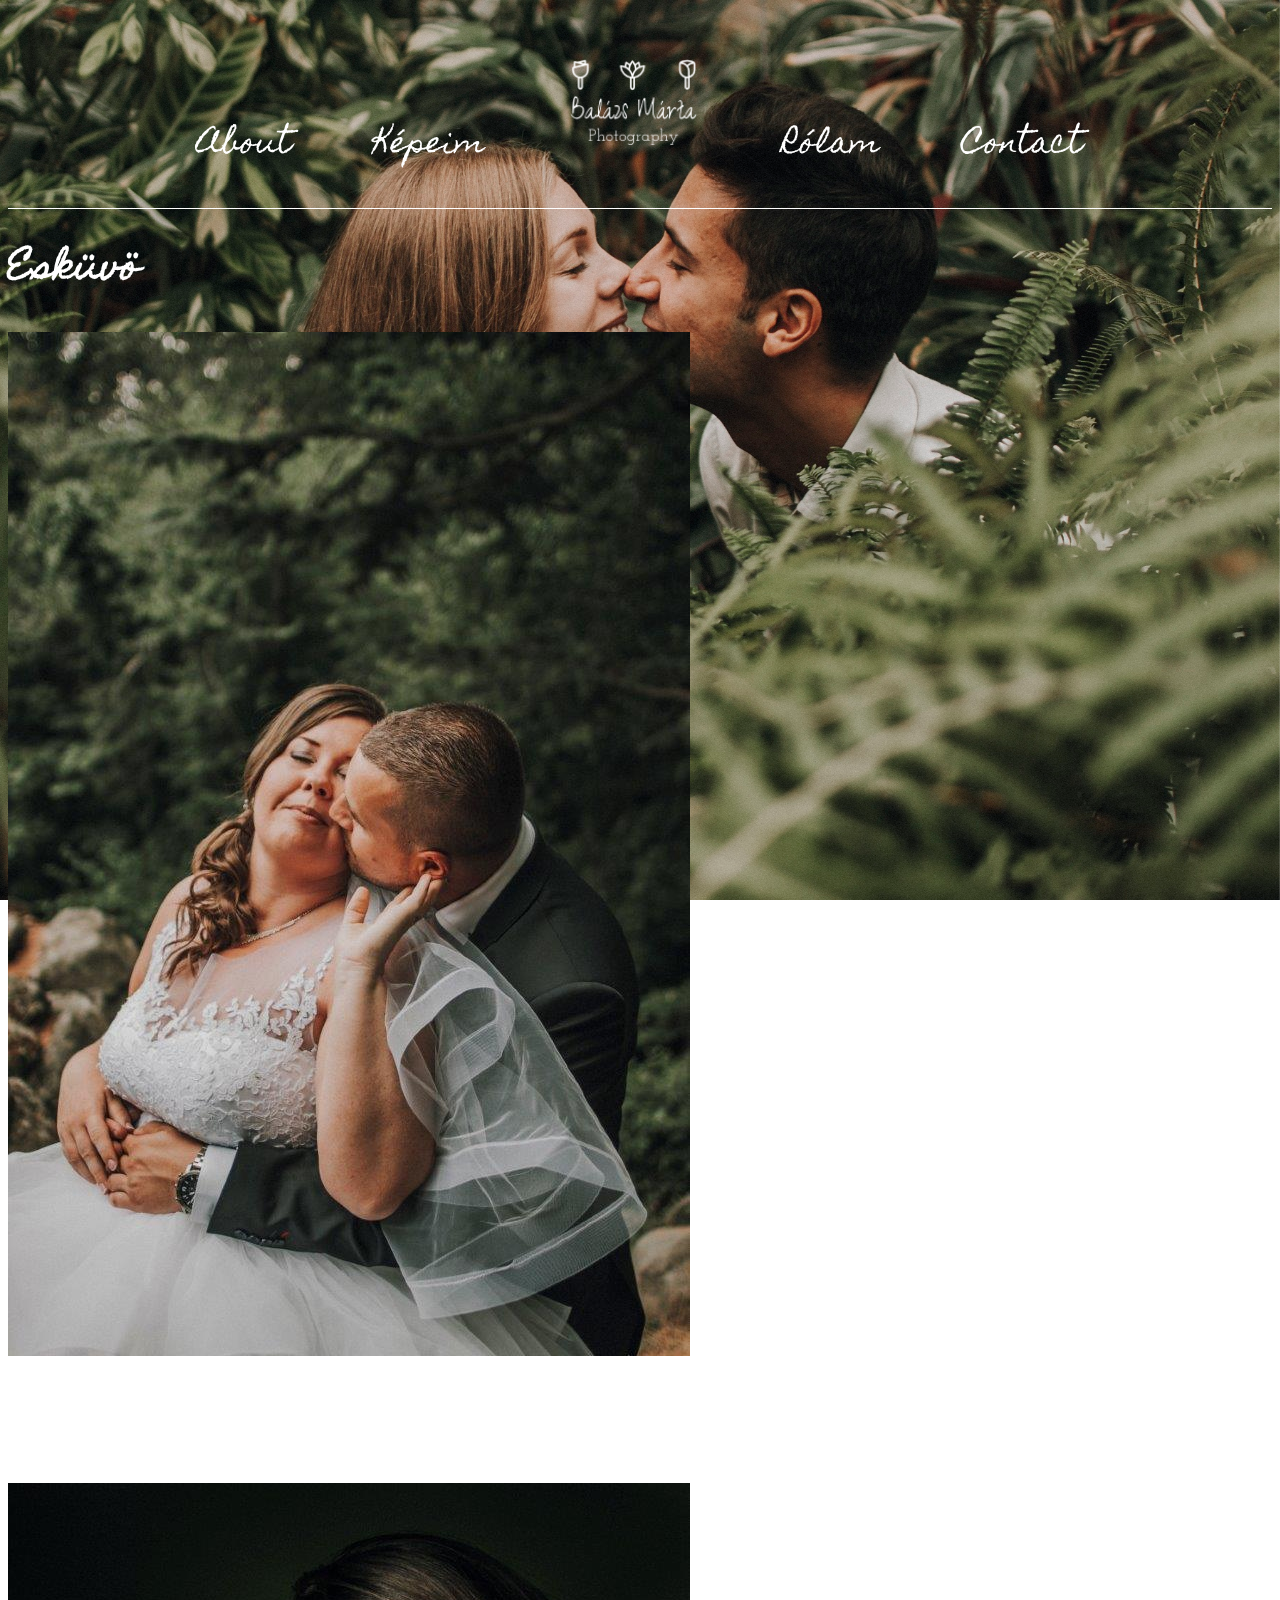
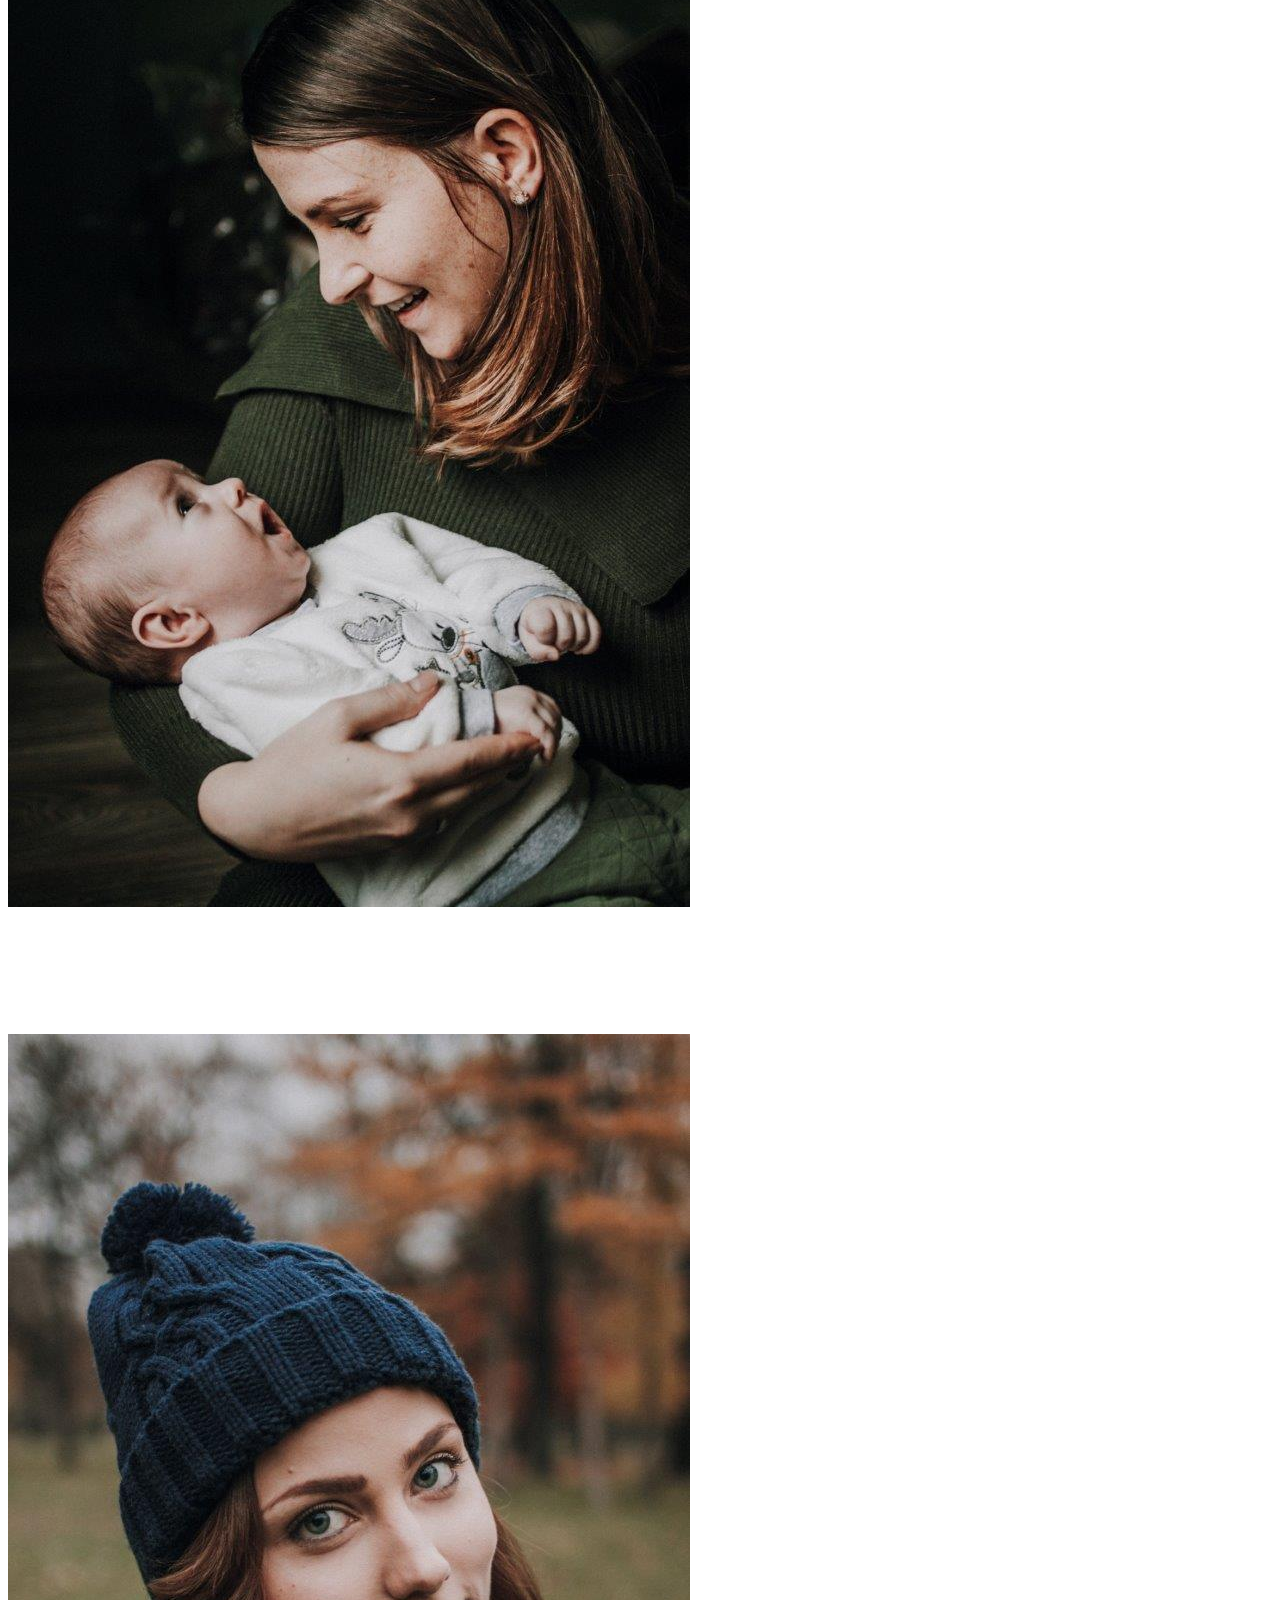
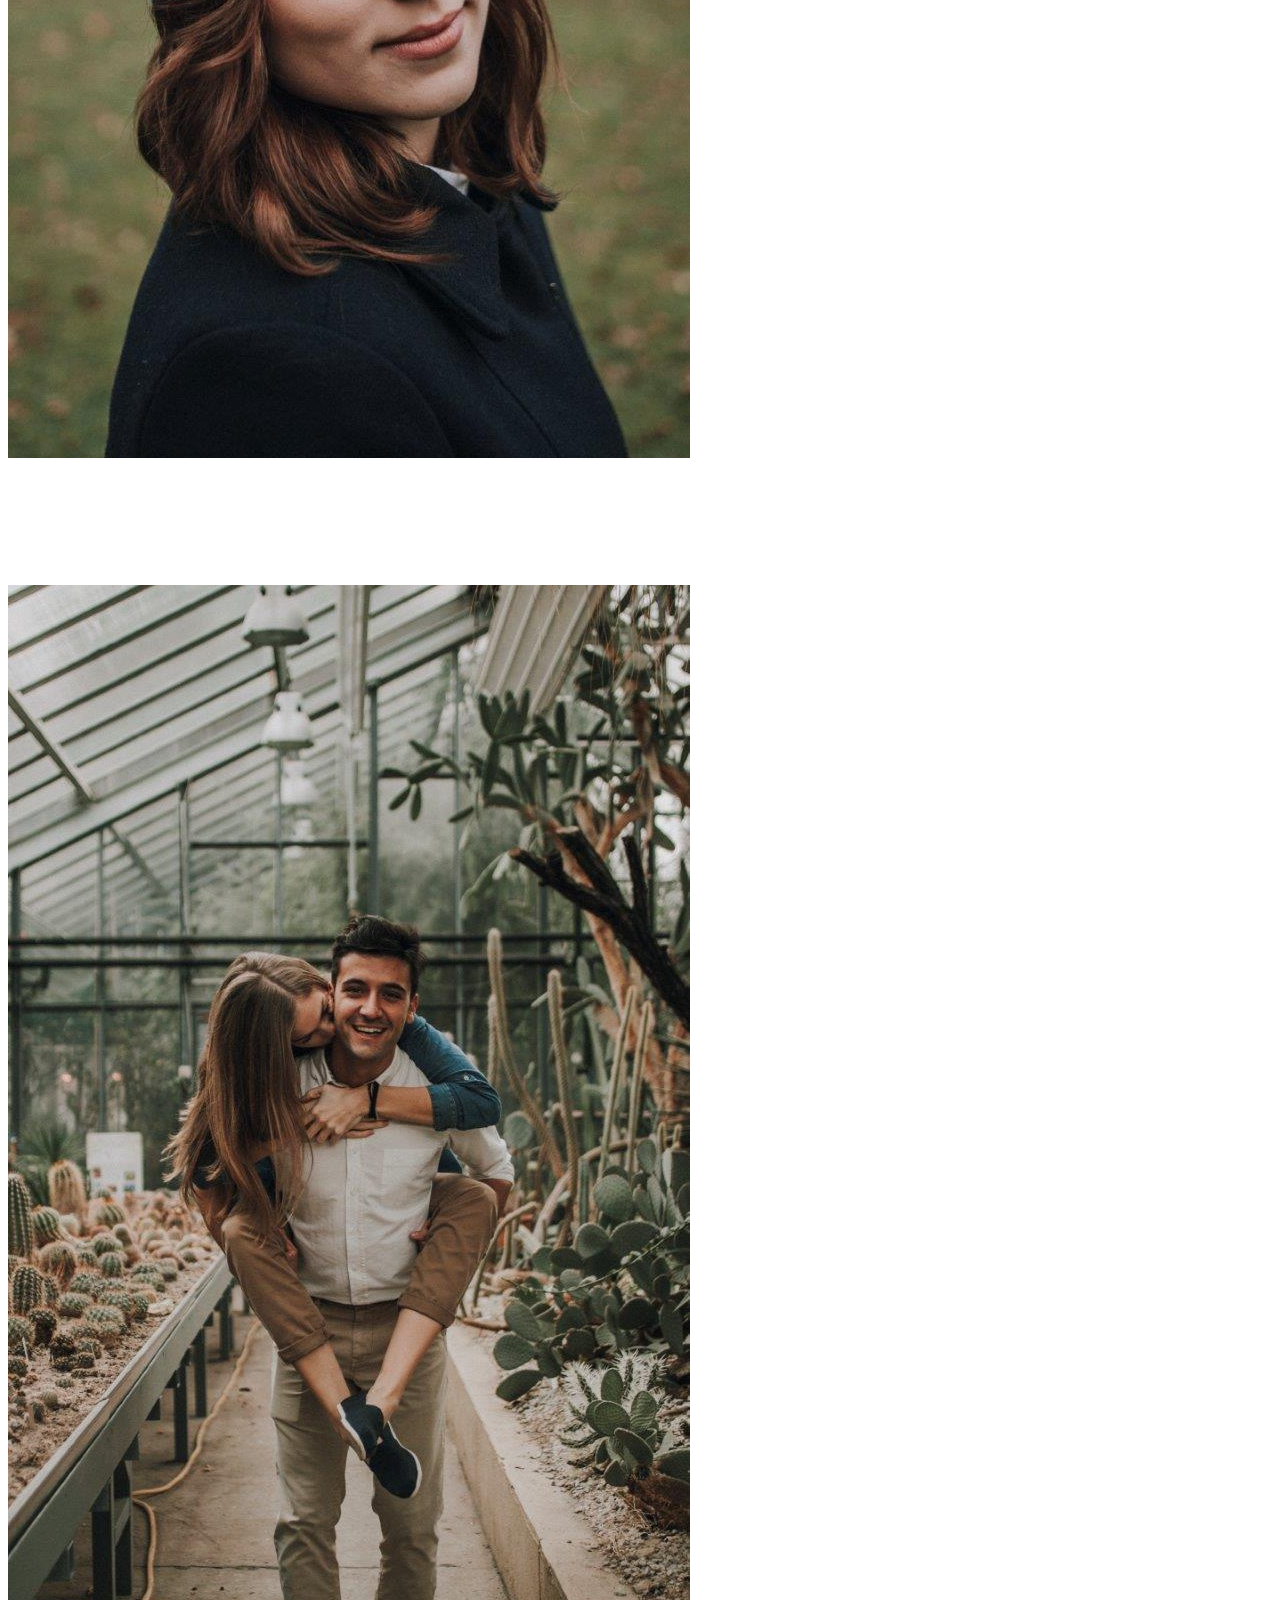
<file: photos.html>
<!doctype html>
<html lang="en">

  <head>
    <title>Balázs Márta | Photography</title>
    <meta charset="utf-8">
    <meta name="viewport" content="width=device-width, initial-scale=1, shrink-to-fit=no">
    <link rel="stylesheet" href="https://maxcdn.bootstrapcdn.com/bootstrap/4.0.0-beta.2/css/bootstrap.min.css" integrity="sha384-PsH8R72JQ3SOdhVi3uxftmaW6Vc51MKb0q5P2rRUpPvrszuE4W1povHYgTpBfshb" crossorigin="anonymous">
    <link rel="stylesheet" href="photosstyle.css">
  </head>

  <body>

    <div class="bg-image">
    </div>

    <div class="navigation">
      <ul>
        <a href="index.html"><li>About</li></a>
        <a href="photos.html"><li>Képeim</li></a>
        <li><img src="images/tomor/logos/logo.png" id="logopicture"></li>
        <li>Rólam</li>
        <li>Contact</li>
      </ul>
    </div>

    <div class="photogrid container-fluid w-75 pb-5 pt-3">
      <div class="row justify-content-center align-items-center">
        <div class="col-12 col-md-3 text-center">
          <h1 class="phototitle mb-4 mt-4">Esküvö</h1>
          <a href="eskuvo.html"><img class="img-fluid img-thumbnail" src="images/preview/preview1.jpg"></a>
        </div>
        <div class="col-12 col-md-3 text-center">
          <h1 class="phototitle mb-4 mt-4">Család</h1>
          <a href="csalad.html"><img class="img-fluid img-thumbnail" src="images/preview/preview2.jpg"></a>
        </div>
        <div class="col-12 col-md-3 text-center">
          <h1 class="phototitle mb-4 mt-4">Portré</h1>
          <a href="portre.html"><img class="img-fluid img-thumbnail" src="images/preview/preview3.jpg"></a>
        </div>
        <div class="col-12 col-md-3 text-center">
          <h1 class="phototitle mb-4 mt-4">Párok</h1>
          <a href="parok.html"><img class="img-fluid img-thumbnail" src="images/preview/preview4.jpg"></a>
        </div>
      </div>
    </div>




    <script src="https://code.jquery.com/jquery-3.2.1.slim.min.js" integrity="sha384-KJ3o2DKtIkvYIK3UENzmM7KCkRr/rE9/Qpg6aAZGJwFDMVNA/GpGFF93hXpG5KkN" crossorigin="anonymous"></script>
    <script src="https://cdnjs.cloudflare.com/ajax/libs/popper.js/1.12.3/umd/popper.min.js" integrity="sha384-vFJXuSJphROIrBnz7yo7oB41mKfc8JzQZiCq4NCceLEaO4IHwicKwpJf9c9IpFgh" crossorigin="anonymous"></script>
    <script src="https://maxcdn.bootstrapcdn.com/bootstrap/4.0.0-beta.2/js/bootstrap.min.js" integrity="sha384-alpBpkh1PFOepccYVYDB4do5UnbKysX5WZXm3XxPqe5iKTfUKjNkCk9SaVuEZflJ" crossorigin="anonymous"></script>
  </body>
</html>
</file>
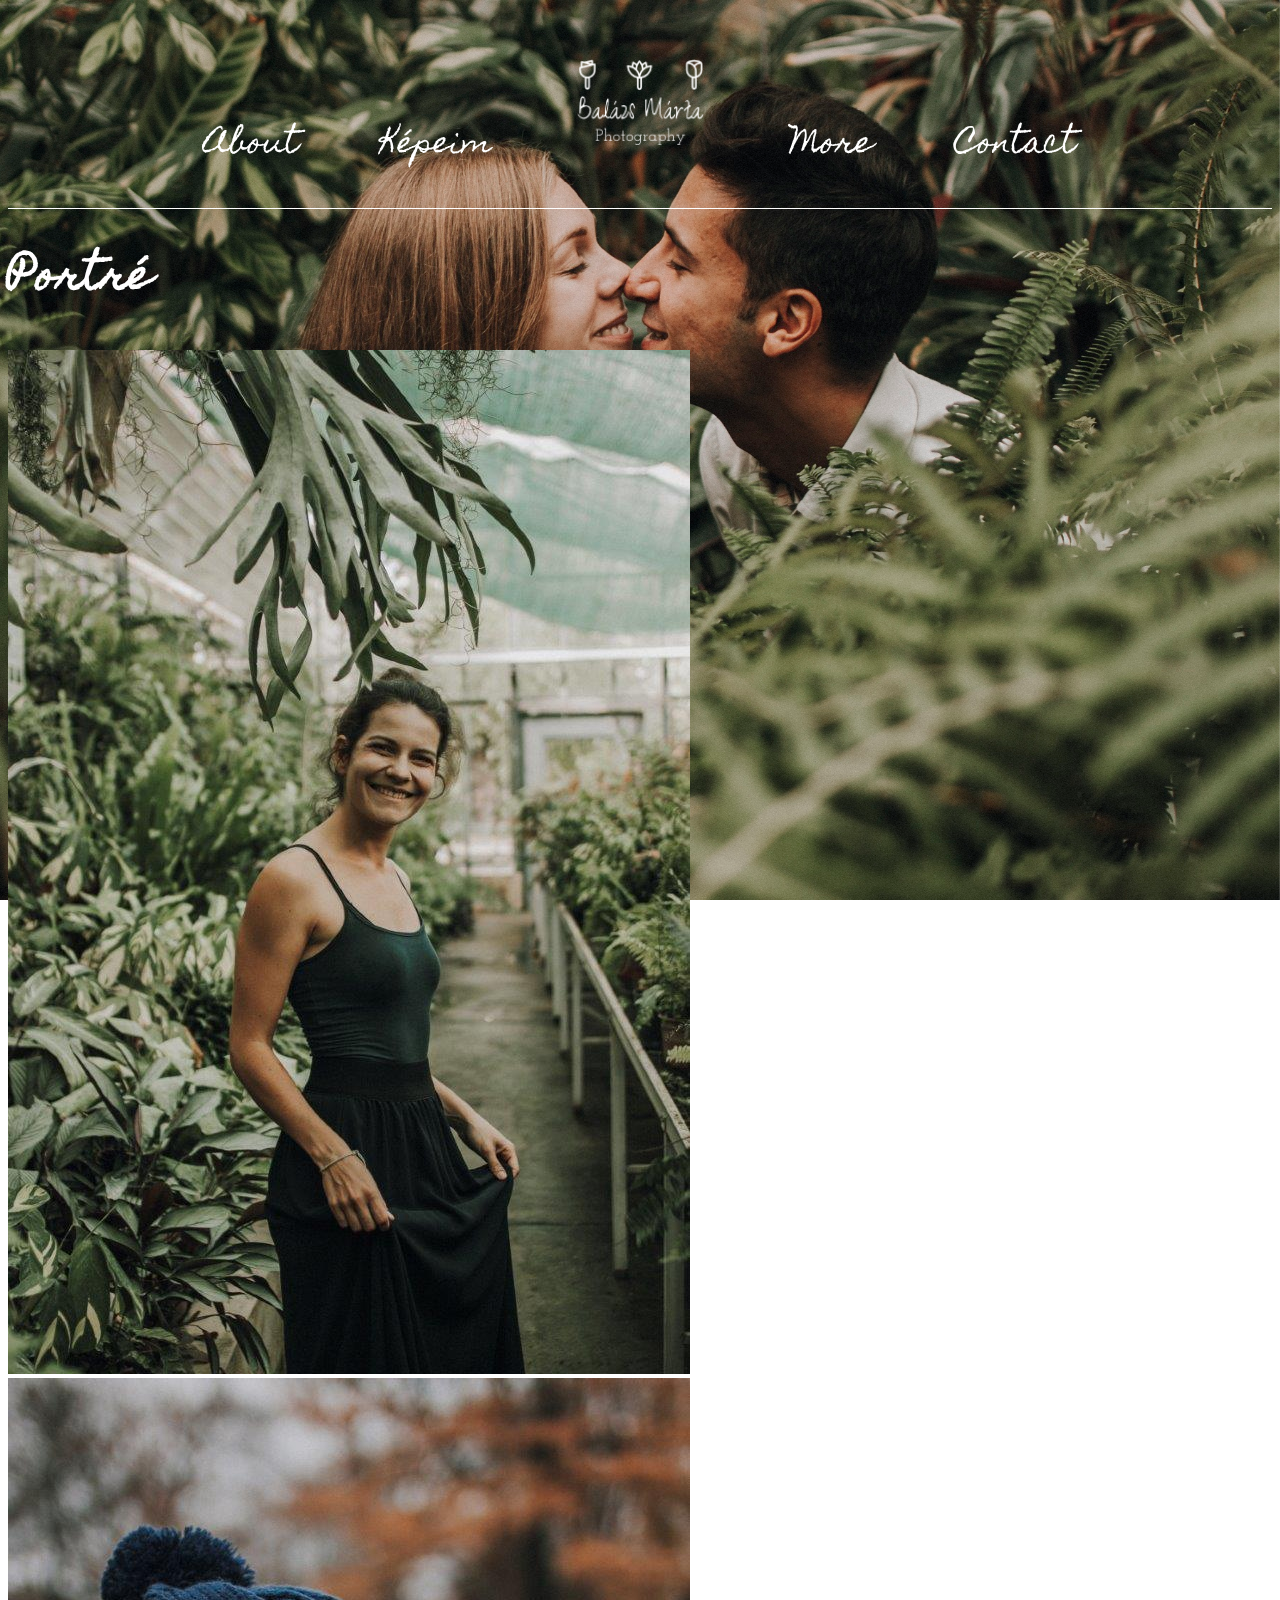
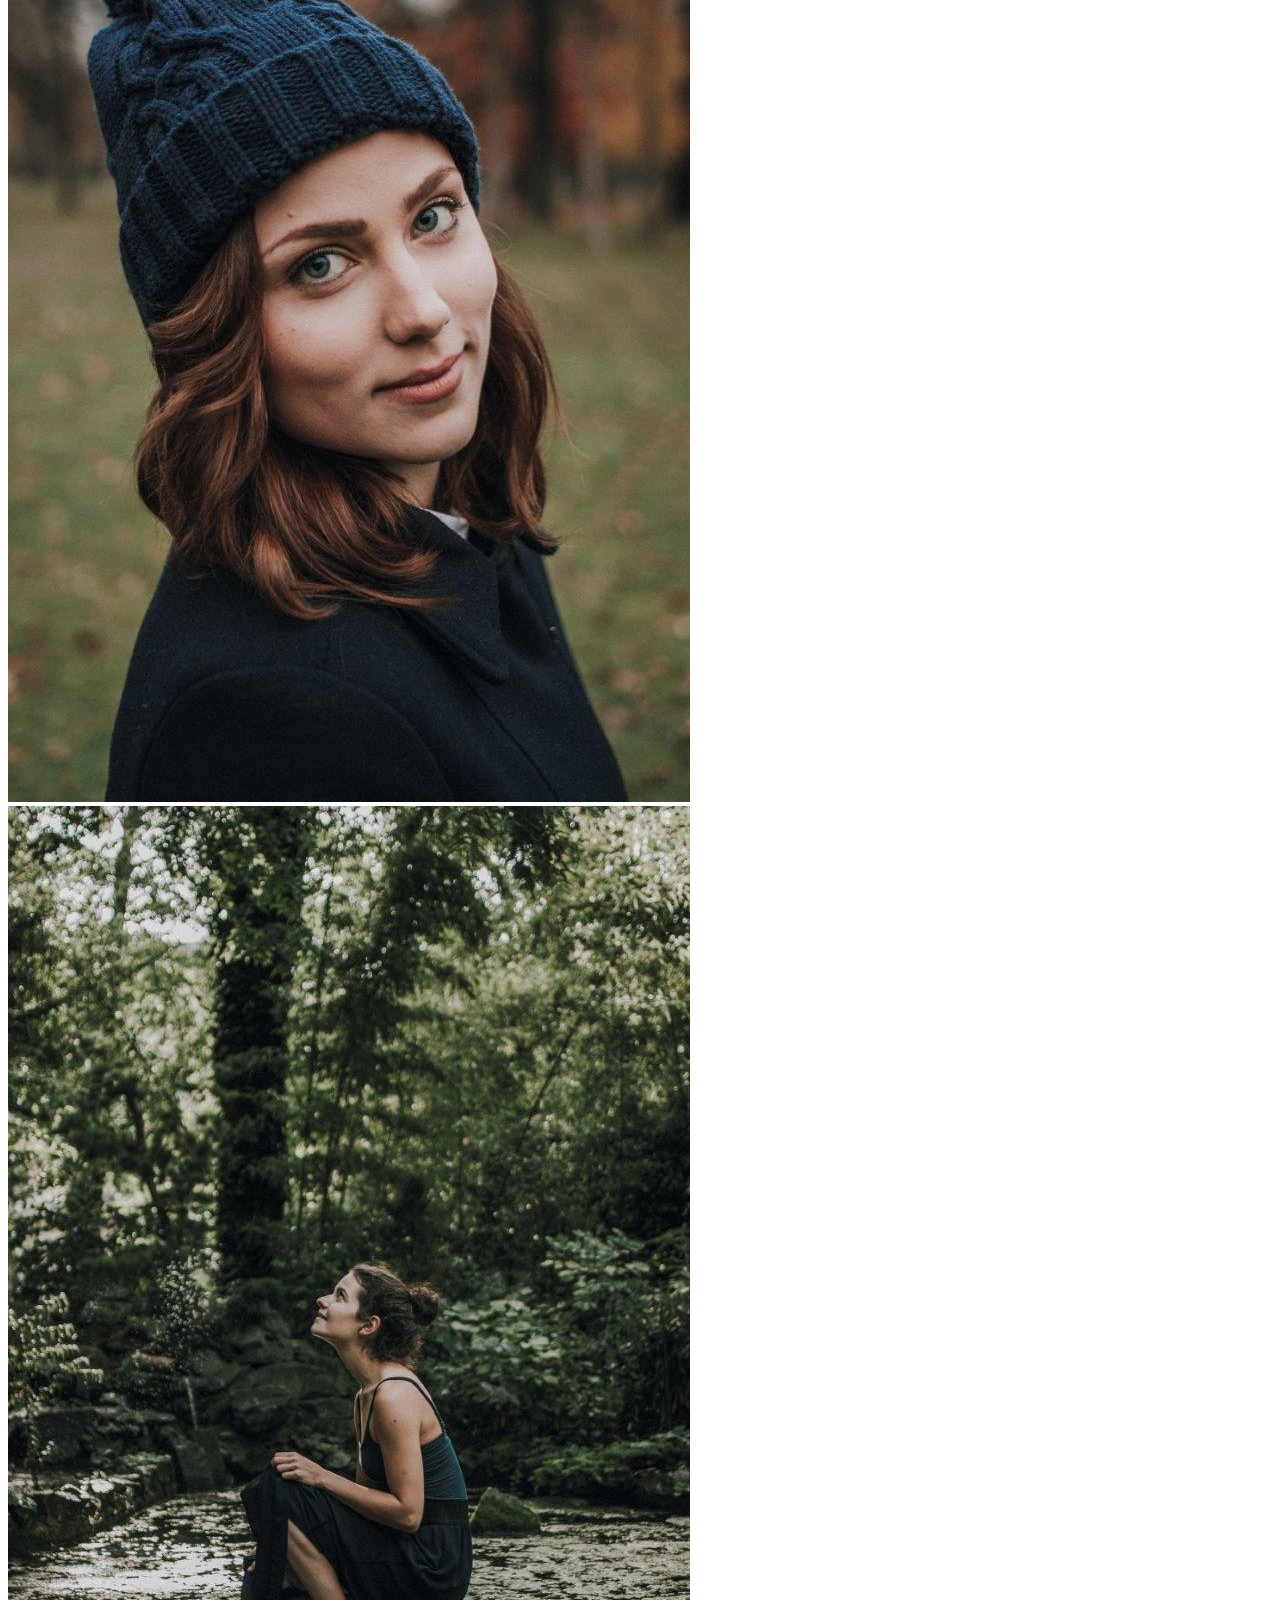
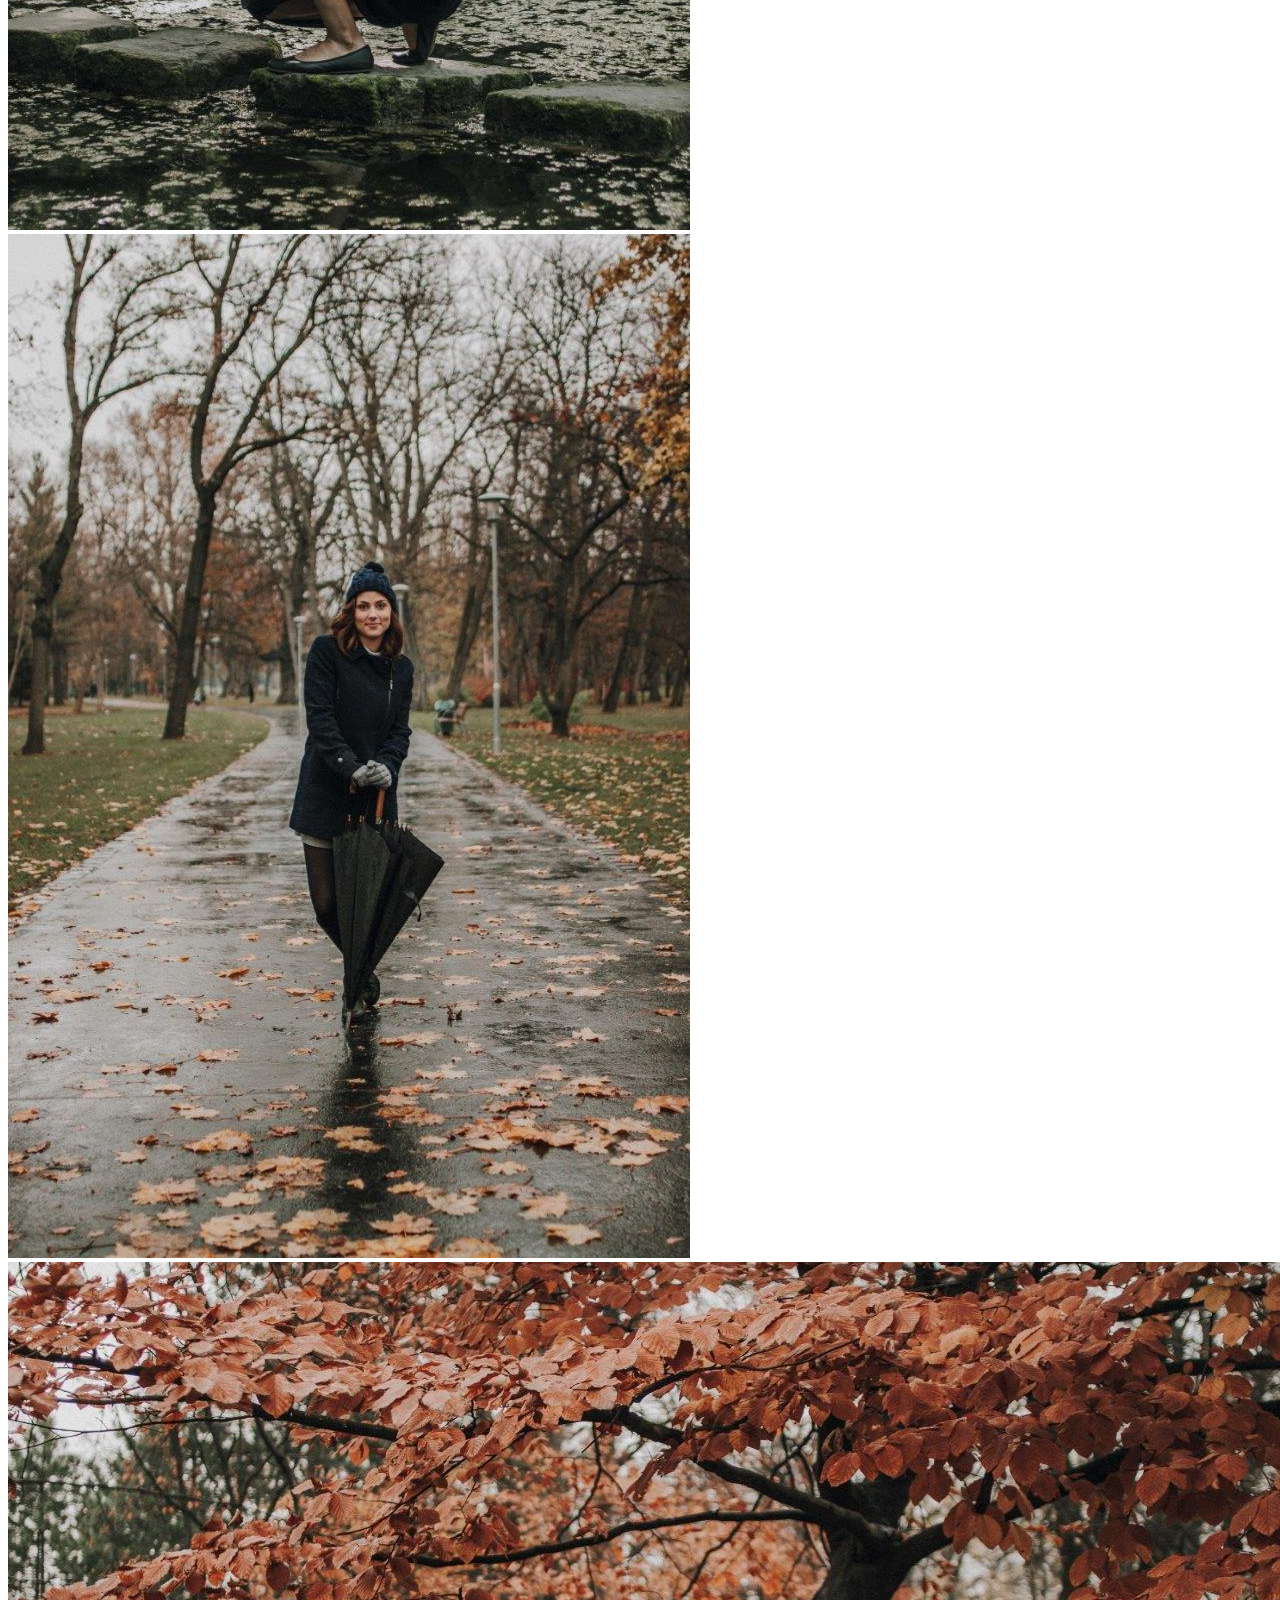
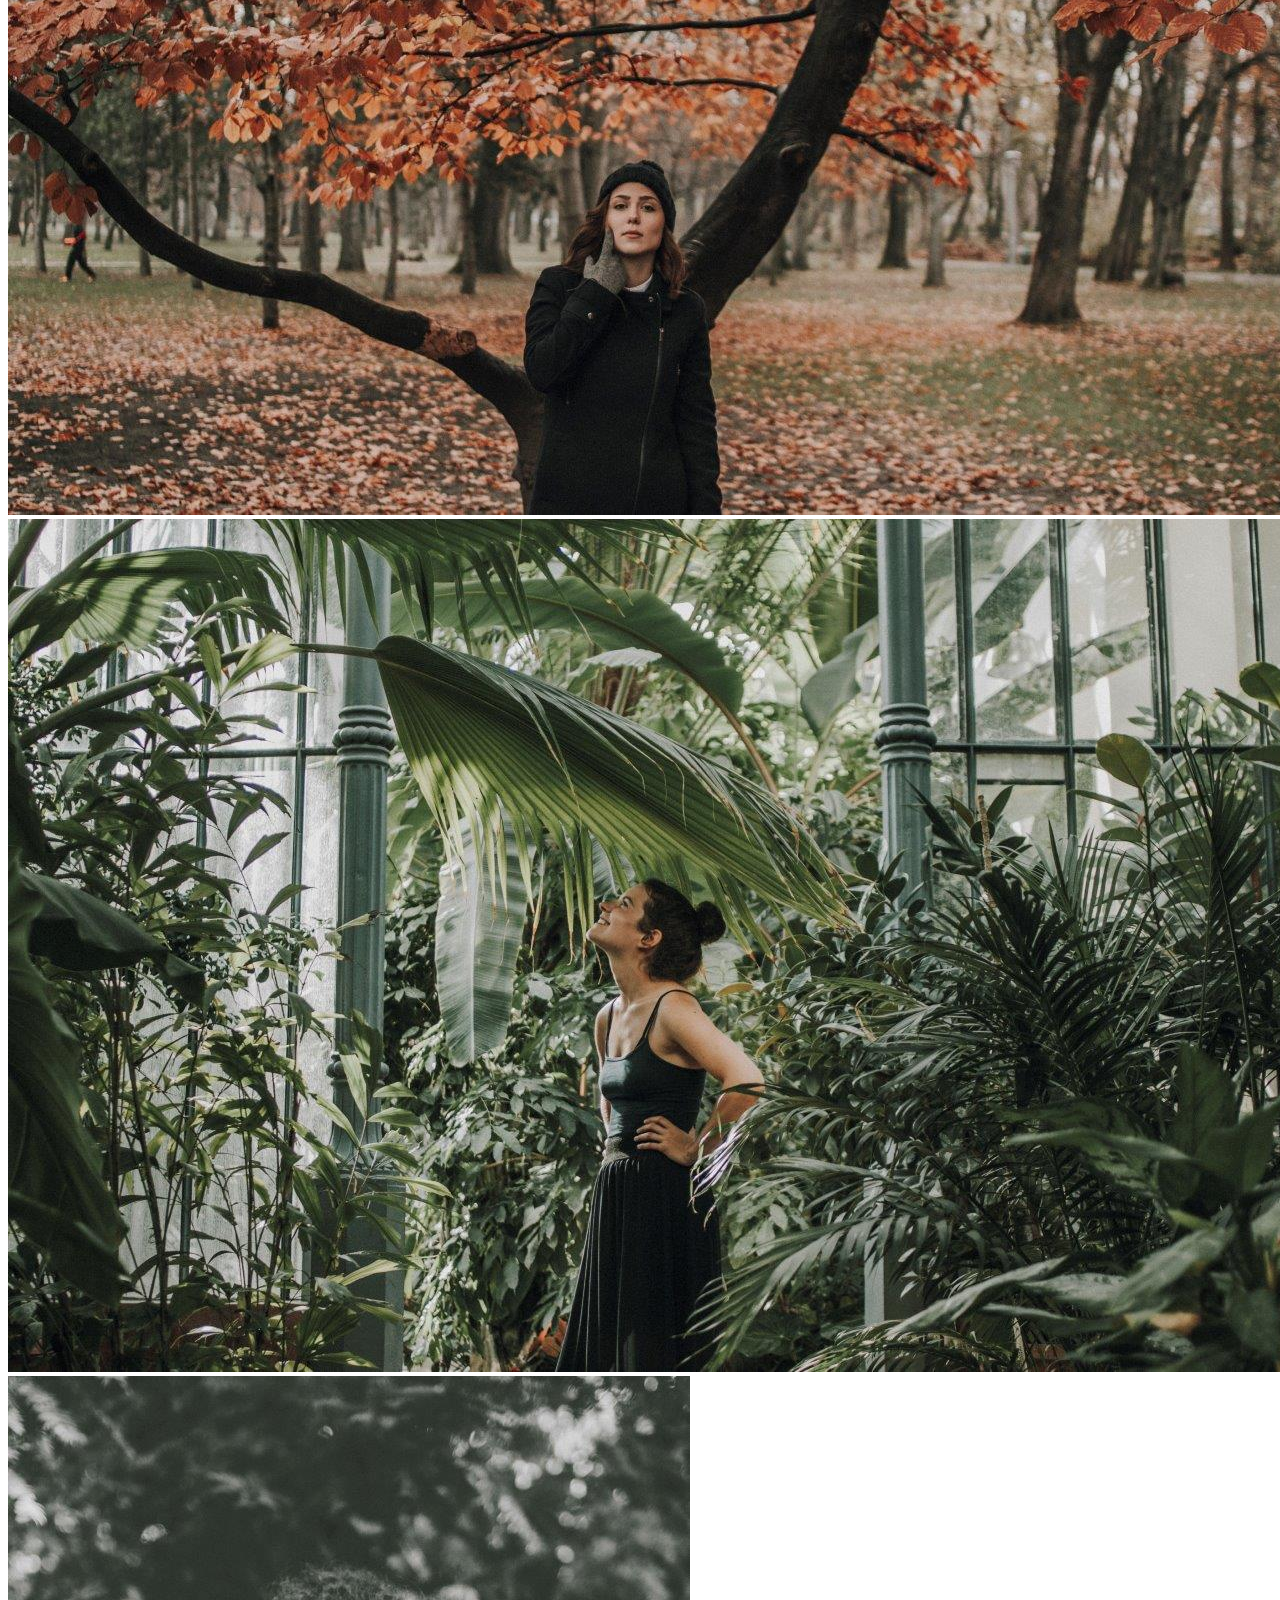
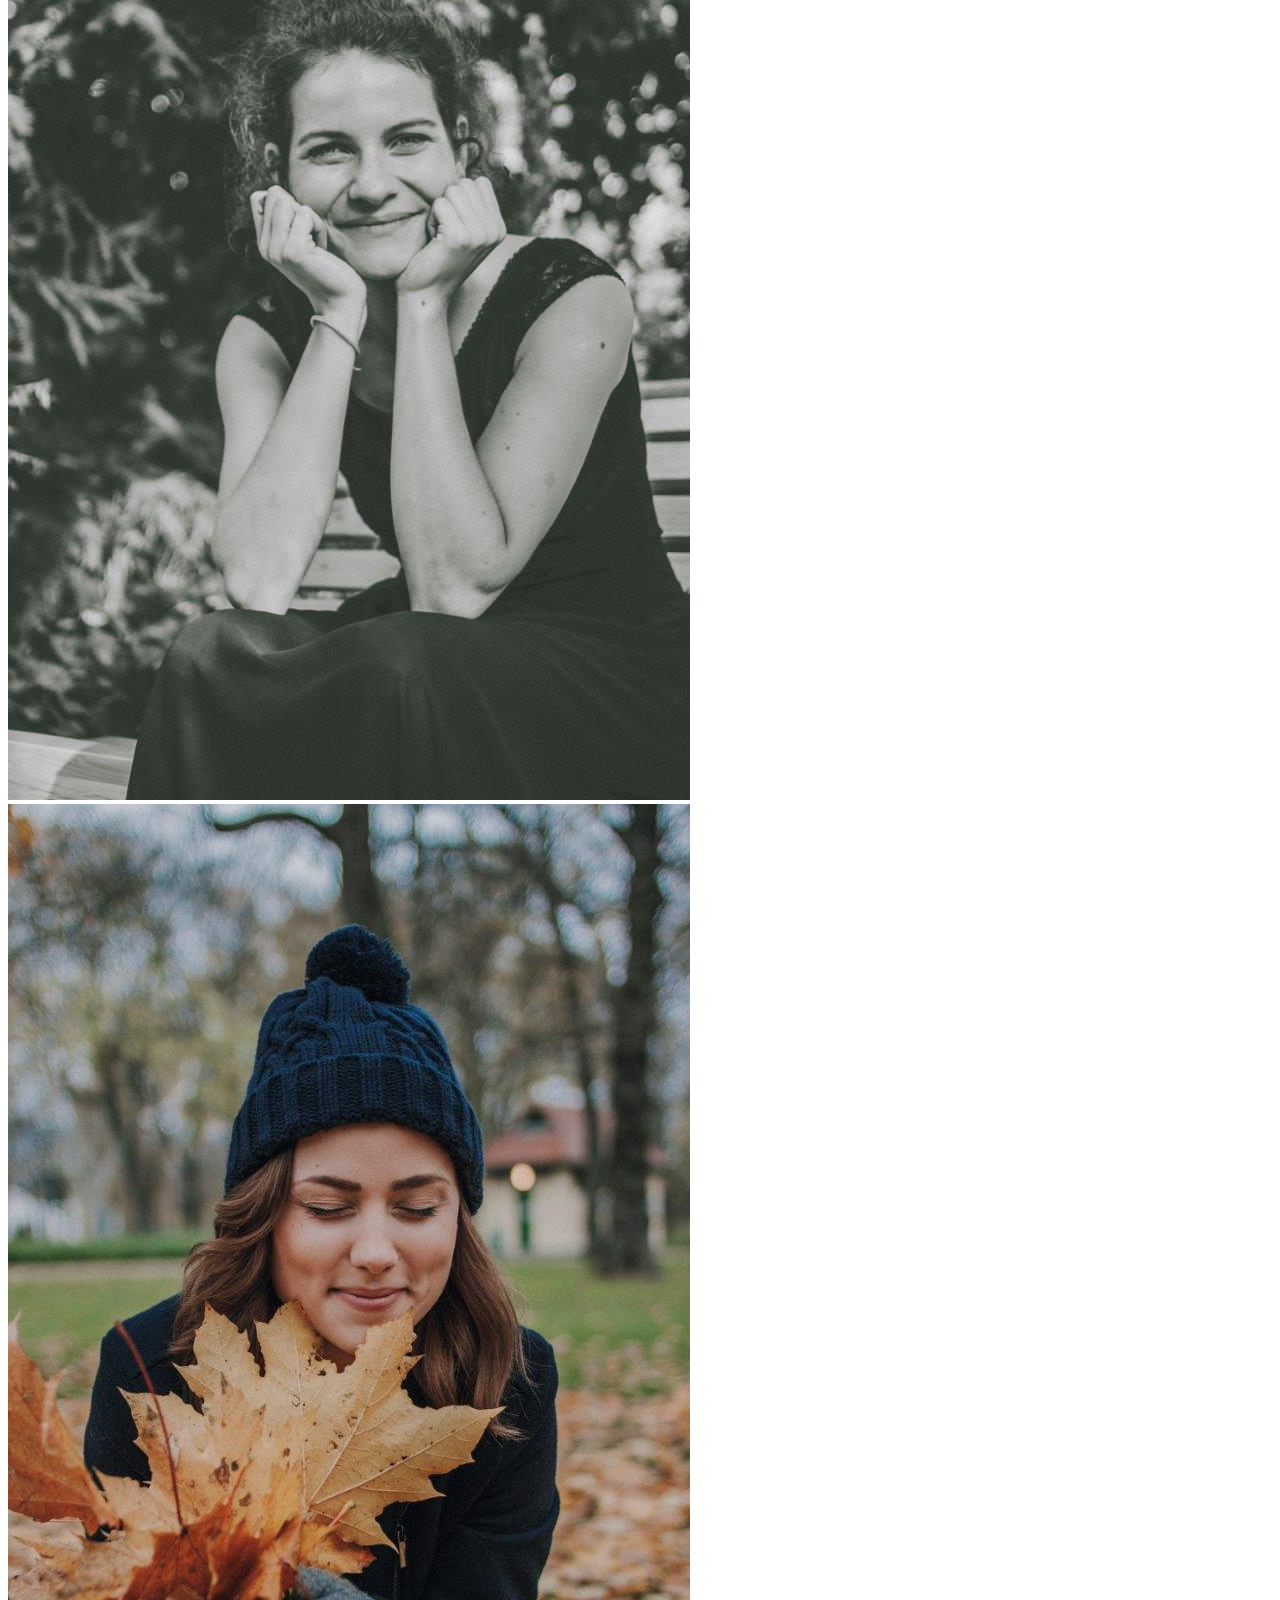
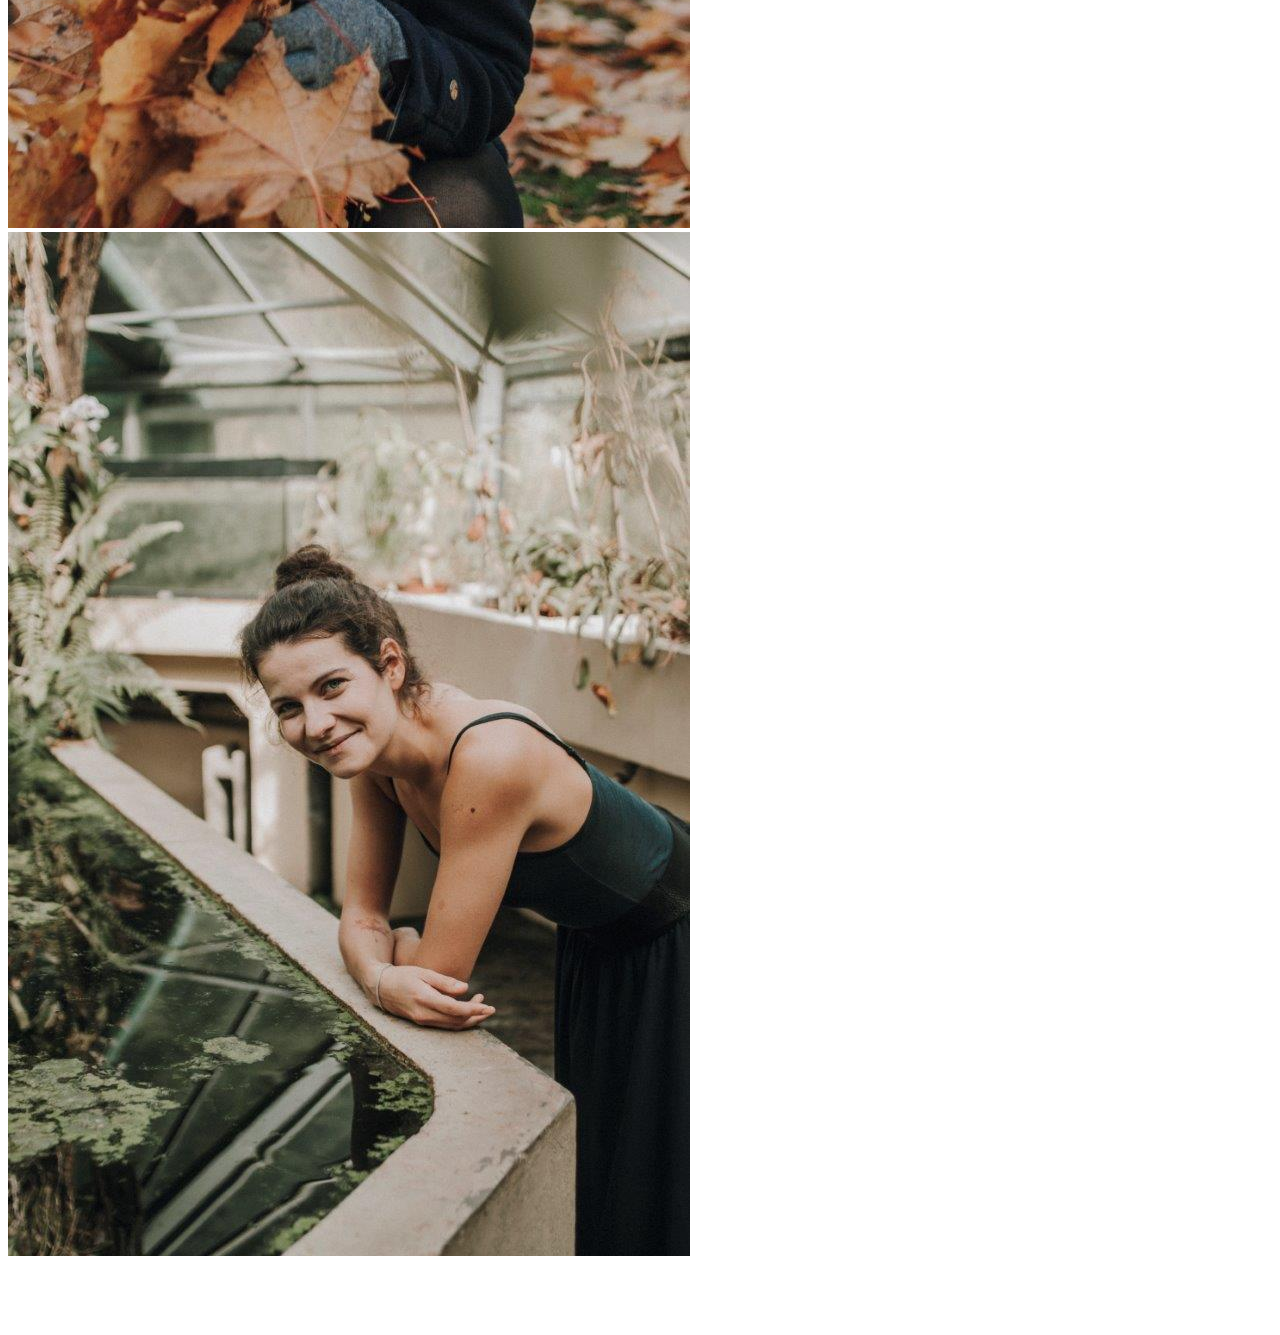
<file: portre.html>
<!doctype html>
<html lang="en">

  <head>
    <title>Balázs Márta | Photography</title>
    <meta charset="utf-8">
    <meta name="viewport" content="width=device-width, initial-scale=1, shrink-to-fit=no">
    <link rel="stylesheet" href="https://maxcdn.bootstrapcdn.com/bootstrap/4.0.0-beta.2/css/bootstrap.min.css" integrity="sha384-PsH8R72JQ3SOdhVi3uxftmaW6Vc51MKb0q5P2rRUpPvrszuE4W1povHYgTpBfshb" crossorigin="anonymous">
    <link rel="stylesheet" href="photosstyle.css">
  </head>

  <body>

    <div class="bg-image">
    </div>

    <div class="navigation">
      <ul>
        <a href="index.html"><li>About</li></a>
        <a href="photos.html"><li>Képeim</li></a>
        <li><img src="images/tomor/logos/logo.png" id="logopicture"></li>
        <li>More</li>
        <li>Contact</li>
      </ul>
    </div>

    <div class="container-fluid w-75">
      <div class="eskuvogrid pt-5 pb-5">
        <div class="row">
          <div class="col text-center mb-4">
            <h1>Portré</h1>
          </div>
        </div>
        <div class="row mb-4">
          <div class="col-12 col-md-3">
            <img class="img-fluid img-thumbnail" src="images/tomor/portre/portre (1).jpg">
          </div>
          <div class="col-12 col-md-3">
            <img class="img-fluid img-thumbnail" src="images/tomor/portre/portre (9).jpg">
          </div>
          <div class="col-12 col-md-3">
            <img class="img-fluid img-thumbnail" src="images/tomor/portre/portre (3).jpg">
          </div>
          <div class="col-12 col-md-3">
            <img class="img-fluid img-thumbnail" src="images/tomor/portre/portre (11).jpg">
          </div>
        </div>
        <div class="row mb-4">
          <div class="col-12 col-md-6">
            <img class="img-fluid img-thumbnail" src="images/tomor/portre/portre (12).jpg">
          </div>
          <div class="col-12 col-md-6">
            <img class="img-fluid img-thumbnail" src="images/tomor/portre/portre (5).jpg">
          </div>
        </div>
        <div class="row mb-4">
          <div class="col-12 col-md-4">
            <img class="img-fluid img-thumbnail" src="images/tomor/portre/portre (7).jpg">
          </div>
          <div class="col-12 col-md-4">
            <img class="img-fluid img-thumbnail" src="images/tomor/portre/portre (10).jpg">
          </div>
          <div class="col-12 col-md-4">
            <img class="img-fluid img-thumbnail" src="images/tomor/portre/portre (2).jpg">
          </div>
        </div>
      </div>
        <div class="row mb-4 mt-4">
          <div class="col text-center">
            <a href="photos.html"><img id="arrow" src="images/tomor/logos/arrow.png"></a>
          </div>
      </div>
    </div>


    <script src="https://code.jquery.com/jquery-3.2.1.slim.min.js" integrity="sha384-KJ3o2DKtIkvYIK3UENzmM7KCkRr/rE9/Qpg6aAZGJwFDMVNA/GpGFF93hXpG5KkN" crossorigin="anonymous"></script>
    <script src="https://cdnjs.cloudflare.com/ajax/libs/popper.js/1.12.3/umd/popper.min.js" integrity="sha384-vFJXuSJphROIrBnz7yo7oB41mKfc8JzQZiCq4NCceLEaO4IHwicKwpJf9c9IpFgh" crossorigin="anonymous"></script>
    <script src="https://maxcdn.bootstrapcdn.com/bootstrap/4.0.0-beta.2/js/bootstrap.min.js" integrity="sha384-alpBpkh1PFOepccYVYDB4do5UnbKysX5WZXm3XxPqe5iKTfUKjNkCk9SaVuEZflJ" crossorigin="anonymous"></script>

  </body>

</html>
</file>
<file: photosstyle.css>
/* - - - - - - FONTS - - - - - - */

@font-face {
  font-family: caveat-regular;
  src: url("fonts/caveat-regular.ttf");
}

@font-face {
  font-family: Handlee;
  src: url("fonts/Handlee.ttf");
}

@font-face {
  font-family: HomemadeApple;
  src: url("fonts/HomemadeApple.ttf");
}

/* - - - - - - BACKGROUND - - - - - - */

body {
  height: 100%;
}

.bg-image {
  position: fixed;
  left: 0px;
  top: 0px;
  right: 0px;
  bottom: 0px;
  z-index: -1;
  /*
  overflow: scroll;
  */
  width: 100vw;
  height: 100%;
  background-image: url("images/tomor/hatter/photos-bg1.jpg");
  background-position: 50% 0px;
  background-size: cover;
  background-repeat: no-repeat;
  background-attachment: fixed;
}

/* - - - - - - NAVIGATION - - - - - -*/

.navigation {
  position: sticky;
  top: 50px;
  z-index: 10;
}

.navigation li {
  list-style: none;
  display: inline-block;
  font-size: 2.3vw;
  color: white;
  margin: 0 3%;
}

.navigation ul {
  margin: 40px 0;
  text-align: center;
  padding: 0px;
  font-family: "HomemadeApple", cursive;
}

#logopicture {
 height: 8vw;
}

/* - - - - - - PHOTOGRID - - - - - - */

.phototitle {
  font-family: HomemadeApple;
  color: white;
  font-size: 35px;
}

.photogrid {
  border-bottom: 1px white solid;
  border-top: 1px white solid;
}

p {
  font-family: "caveat-regular", cursive;
  font-size: 20px;
  color: white;
}

/* - - - - - - HOVER - - - - - - */

.eskuvogrid img:hover {
  transform: scale(1.05);
}

.navigation li:hover {
  transform: scale(1.1);
  transition-duration: 0.2s;
}

.navigation li {
  transform: scale(1);
  transition-duration: 0.2s;
}

/* - - - - - - - - - - - - INDEX - - - - - - - - - - - - */

.welcome-text p {
  font-family: "caveat-regular", cursive;
  font-size: 1.15vw;
}

.bg-image-index {
  position: fixed;
  left: 0px;
  top: 0px;
  right: 0px;
  bottom: 0px;
  z-index: -1;
  overflow: scroll;
  width: 100vw;
  height: 100%;
  background-image: url("images/tomor/hatter/index-bg1.jpg");
  background-position: 50% 0px;
  background-size: cover;
  background-repeat: no-repeat;
  background-attachment: fixed;
}

/* - - - - - - - - - - - - ESKÜVŐ - - - - - - - - - - - - */

h1 {
  font-family: HomemadeApple;
  color: white;
  font-size: 40px;
}

.eskuvogrid {
  border-bottom: 1px white solid;
  border-top: 1px white solid;
}

#arrow {
  width: 3%;
}

.bg-image-eskuvo {
  position: fixed;
  left: 0px;
  top: 0px;
  right: 0px;
  bottom: 0px;
  z-index: -1;
  /*
  overflow: scroll;
  */
  width: 100vw;
  height: 100%;
  background-image: url("images/tomor/hatter/eskuvo-bg1.jpg");
  background-position: 50% 0px;
  background-size: cover;
  background-repeat: no-repeat;
  background-attachment: fixed;
}

/* - - - - - - - - - - - - CSALÁD - - - - - - - - - - - - */

.bg-image-csalad {
  position: fixed;
  left: 0px;
  top: 0px;
  right: 0px;
  bottom: 0px;
  z-index: -1;
  /*
  overflow: scroll;
  */
  width: 100vw;
  height: 100%;
  background-image: url("images/tomor/hatter/csalad-bg2.jpg");
  background-position: 50% 0px;
  background-size: cover;
  background-repeat: no-repeat;
  background-attachment: fixed;
}

/* - - - - - - - - - - - - PÁROK - - - - - - - - - - - - */

.bg-image-parok {
  position: fixed;
  left: 0px;
  top: 0px;
  right: 0px;
  bottom: 0px;
  z-index: -1;
  /*
  overflow: scroll;
  */
  width: 100vw;
  height: 100%;
  background-image: url("images/tomor/hatter/parok-bg2.jpg");
  background-position: 50% 0px;
  background-size: cover;
  background-repeat: no-repeat;
  background-attachment: fixed;

/* - - - - - - - - - - - - ABOUTME - - - - - - - - - - - - */

.bg-image {
  position: fixed;
  left: 0px;
  top: 0px;
  right: 0px;
  bottom: 0px;
  z-index: -1;
  overflow: scroll;
  width: 100vw;
  height: 100%;
  background-image: url("images/hatter/bg2.jpg");
  background-position: 50% 0px;
  background-size: cover;
  background-repeat: no-repeat;
  background-attachment: fixed;
}

#aboutmelogo {
  width: 25%;
  border-radius: 300px;
}

/* - - - - - - MEDIA QUERIES - - - - - -*/

@media screen and (max-width: 600px) {
  body {
    background-image: url("images/hatter/bg4small.jpg");
  }
  .navigation {
    margin-top: -30px;
  }
  .navigation li {
    font-size: 40px;
    margin: 8px 0;
  }
  ul {
    display: flex;
    flex-direction: column;
  }
  ul li:nth-child(3) {
    order: -1;
  }

  .photogrid img {
    margin-bottom: 25px;
  }
  .welcome-text p {
    display: none;
  }
}
</file>
